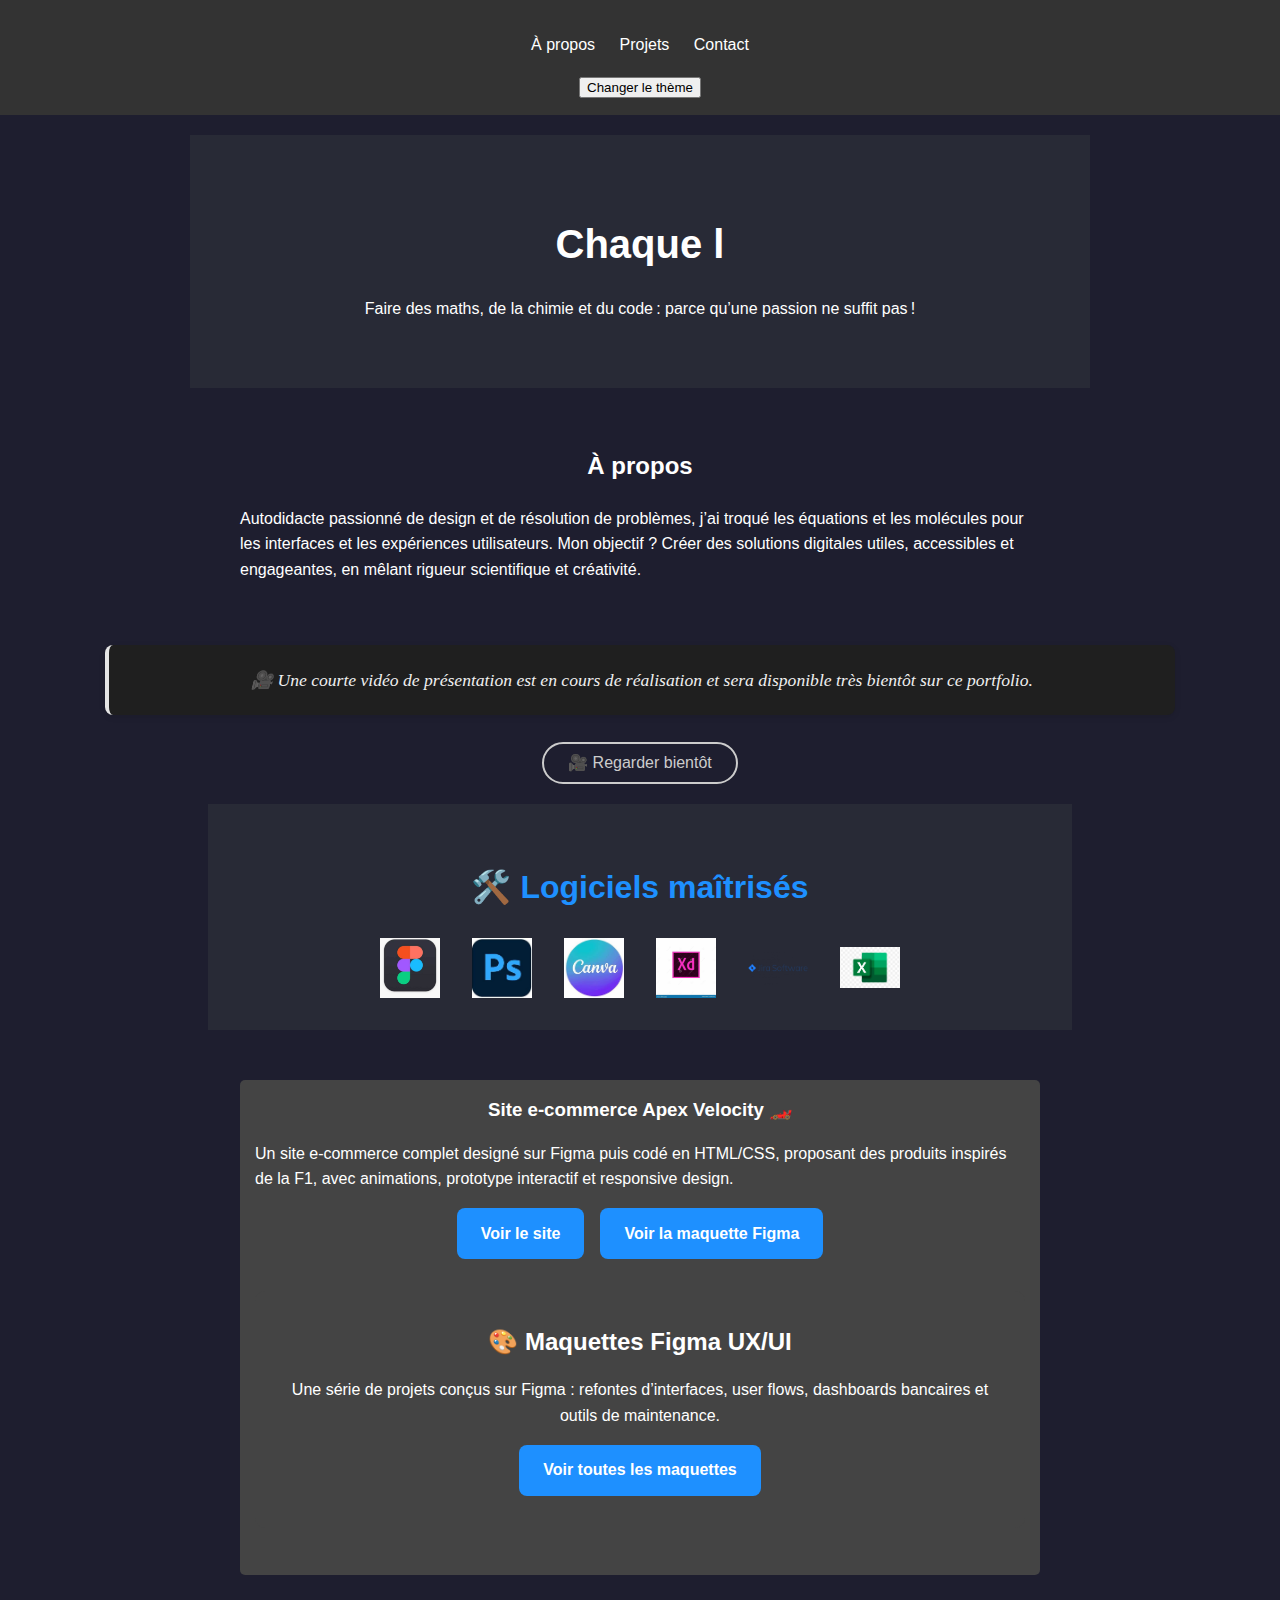
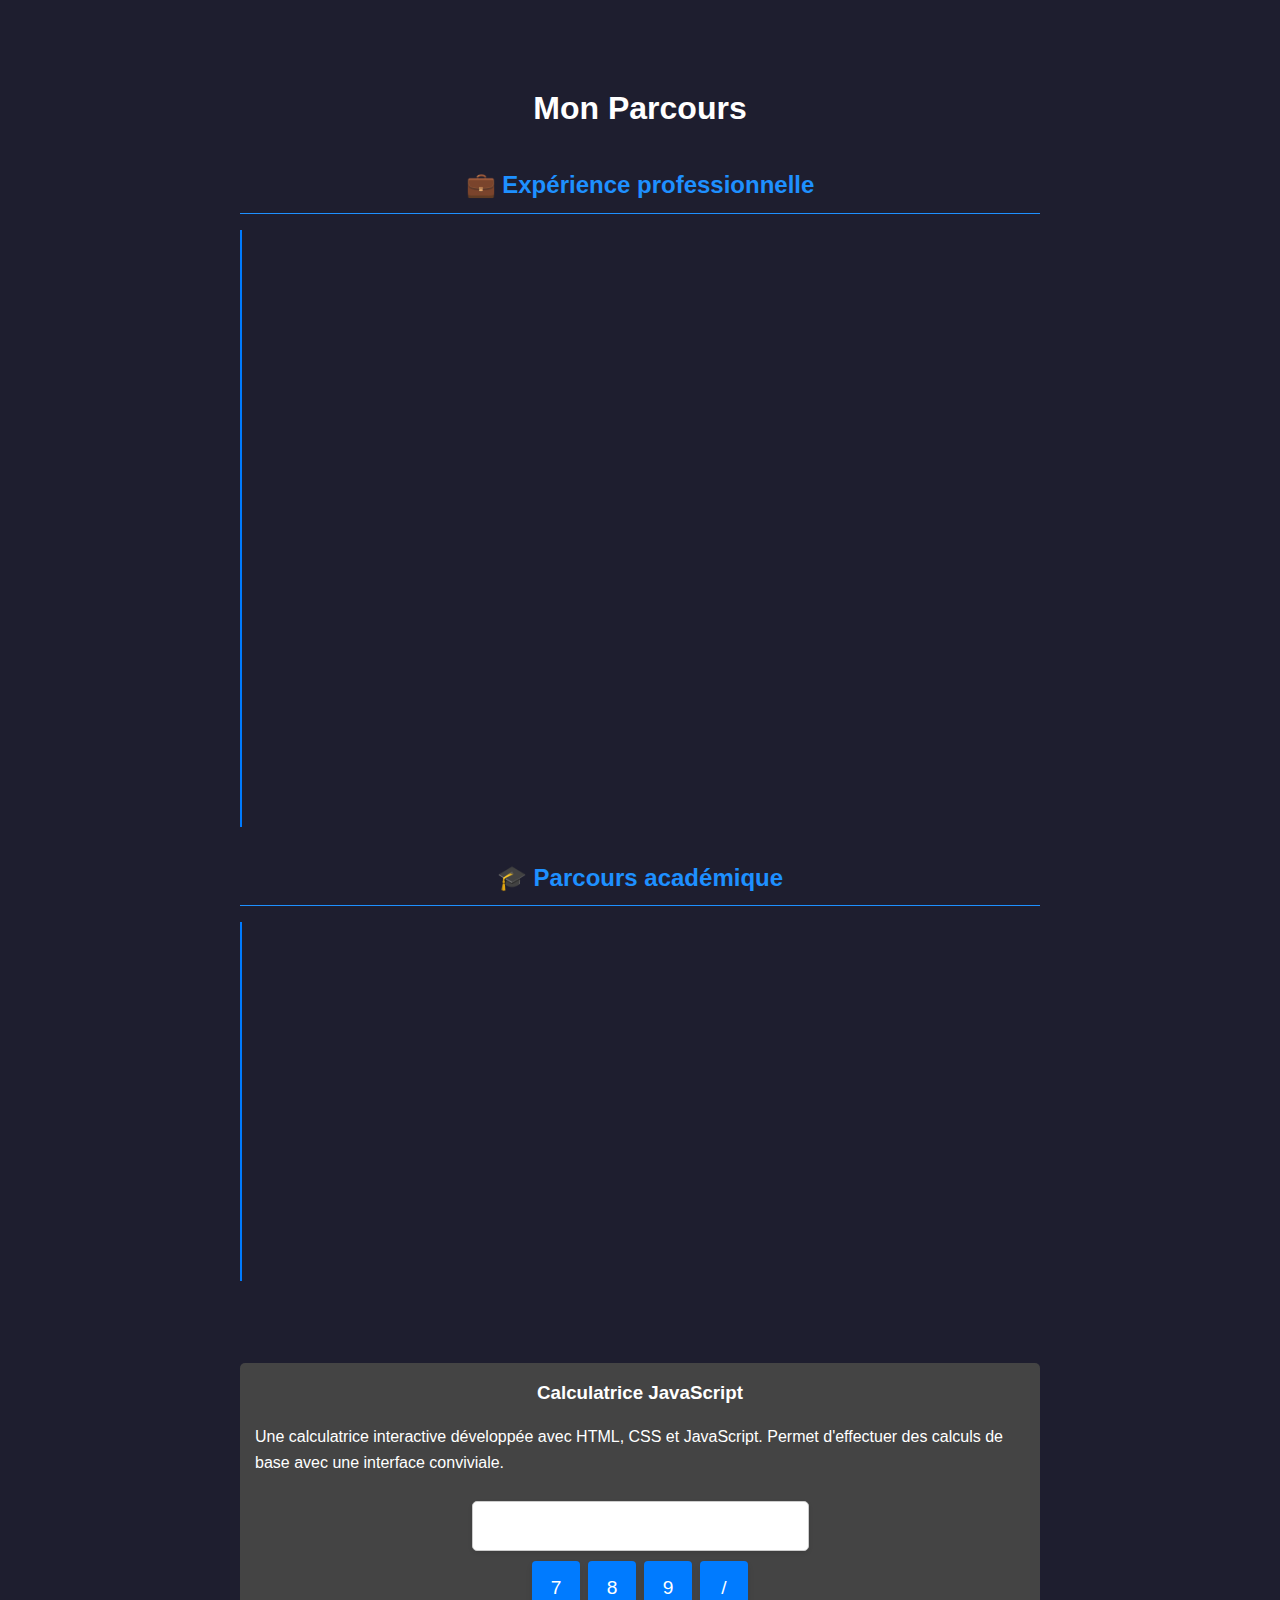
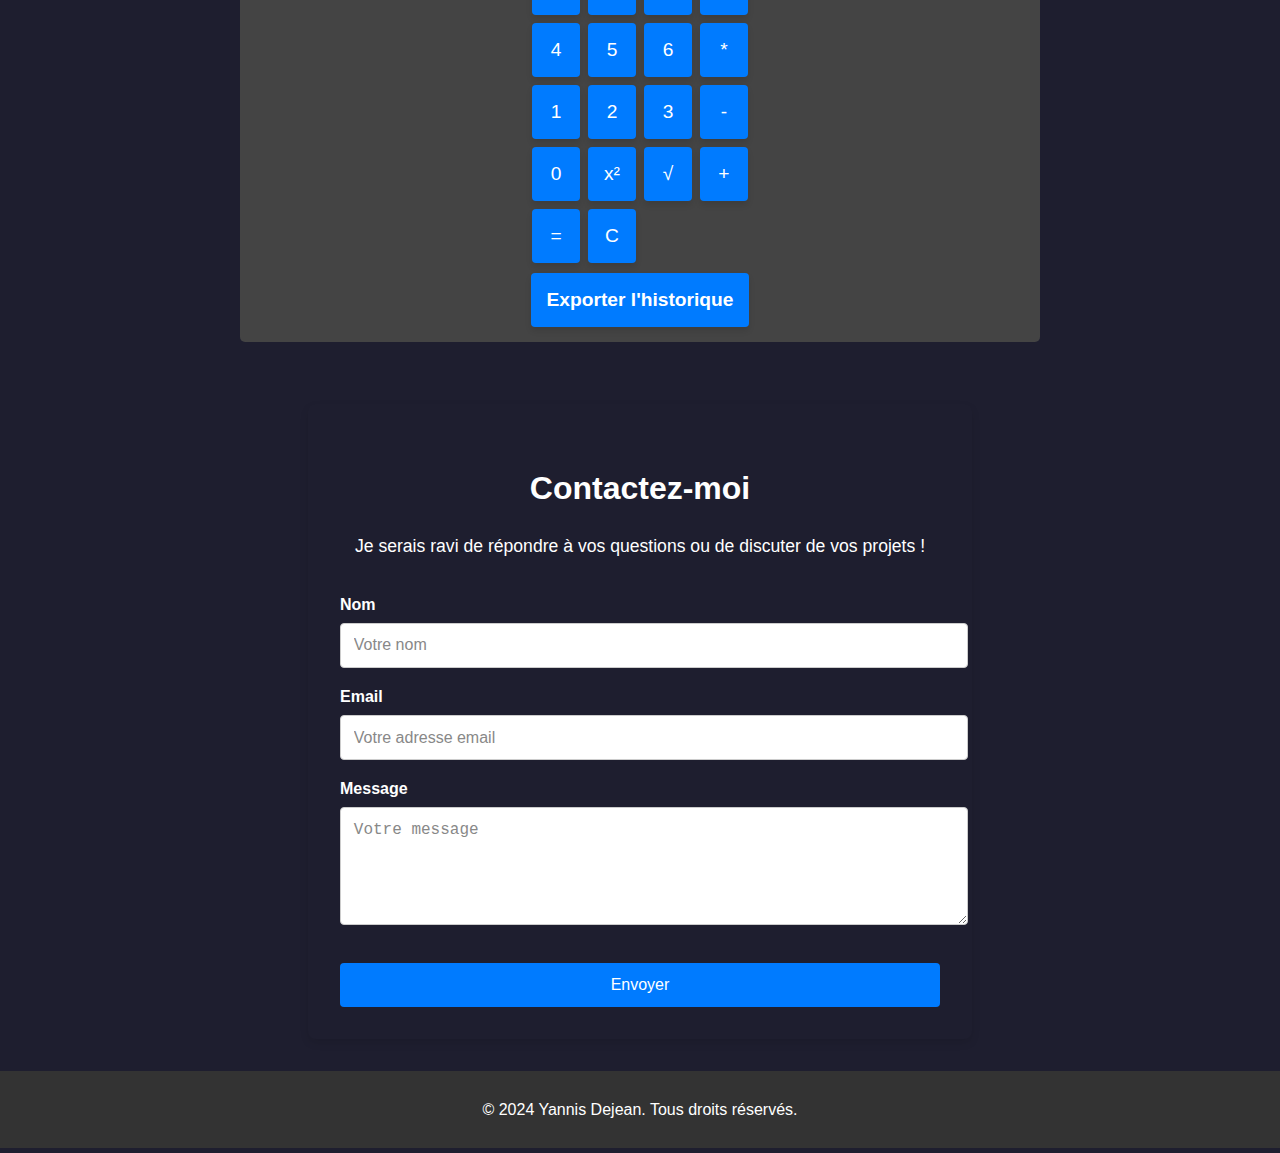
<file: index.html>
<!DOCTYPE html>
<html lang="en">
<head>
  <meta charset="UTF-8">
  <meta name="viewport" content="width=device-width, initial-scale=1.0">
  <title>Portfolio de Yannis Dejean</title>
  <link rel="stylesheet" href="style.css">
</head>
<div id="toast" class="toast">Historique exporté avec succès !</div>
<body>
  <header>
    <nav>
      <ul>
        <li><a href="#about">À propos</a></li>
        <li><a href="#projects">Projets</a></li>
        <li><a href="#contact">Contact</a></li>
      </ul>
    </nav>
    <button id="theme-toggle">Changer le thème</button>
  </header>

  <main>
    <section class="hero">
      <h1 id="typewriter">Chaque ligne de code est un pas vers l’avenir</h1>
      <p>Faire des maths, de la chimie et du code : parce qu’une passion ne suffit pas !</p>
    </section>

    <section id="about">
      <h2>À propos</h2>
      <p>Autodidacte passionné de design et de résolution de problèmes, j’ai troqué les équations et les molécules pour les interfaces et les expériences utilisateurs. Mon objectif ? Créer des solutions digitales utiles, accessibles et engageantes, en mêlant rigueur scientifique et créativité.</p>
    </section>
    
    <div class="video-preview-banner">
      🎥 Une courte vidéo de présentation est en cours de réalisation et sera disponible très bientôt sur ce portfolio.
    </div>
    <button class="video-coming-soon" disabled>🎥 Regarder bientôt</button>

    <section id="skills">
      <h2>🛠️ Logiciels maîtrisés</h2>
      <div class="tools-logos">
        <img src="images/logos/figma.png" alt="Figma">
        <img src="images/logos/photoshop.png" alt="Photoshop">
        <img src="images/logos/canva.png" alt="Canva">
        <img src="images/logos/adobexd.png" alt="Adobe XD">
        <img src="images/logos/jira.png" alt="Jira">
        <img src="images/logos/excel.png" alt="Excel">
      </div>
    </section>
    
    <section id="projects">
      <div class="project">
        <h3>Site e-commerce Apex Velocity 🏎️</h3>
        <p>Un site e-commerce complet designé sur Figma puis codé en HTML/CSS, proposant des produits inspirés de la F1, avec animations, prototype interactif et responsive design.
        </p>
        <div class="apex-buttons">
          <a href="https://apex-f1-shop.netlify.app/" target="_blank">Voir le site</a>
          <a href="https://www.figma.com/design/zk3SFDXXsEUSSEHmlsM4Is/Apex-Velocity---Home?node-id=2-2&m=dev&t=DEISxfzMdZEtehRU-1" target="_blank">Voir la maquette Figma</a>
</div>

      <div class="apex-section">
        <h3>🎨 Maquettes Figma UX/UI</h3>
        <p>
          Une série de projets conçus sur Figma : refontes d’interfaces, user flows, dashboards bancaires et outils de maintenance.
        </p>
        <div class="apex-buttons">

          <a href="figma.html" target="_blank">Voir toutes les maquettes</a>
        </div>
      </div>
    </section>

    <section id="timeline">
      <h2>Mon Parcours</h2>

      <h3 class="timeline-title">💼 Expérience professionnelle</h3>
      <div class="timeline">
        <div class="event">
          <h3>2025 : Réalisation d'Apex Velocity</h3>
          <p>Création complète d’un site e-commerce fictif inspiré de l’univers F1 : branding, design sur Figma, intégration HTML/CSS/JS, publication Netlify.</p>
        </div>
        <div class="event">
          <h3>2025 : Professeur de mathématiques contractuel</h3>
          <p>Éducation Nationale – Enseignement et pédagogie numérique au collège et lycée.</p>
        </div>
        <div class="event">
          <h3>2024 : Visual Merchandiser / eMerch</h3>
          <p>Fabrique de Style – Conception d’expériences visuelles immersives et optimisation du parcours client.</p>
        </div>
        <div class="event">
          <h3>2023 : Statisticien – Banque de France</h3>
          <p>Préparation, visualisation et modélisation de données avec Python, SAS et SQL pour des analyses stratégiques.</p>
        </div>
        <div class="event">
          <h3>2020 – 2021 : Développeur Frontend (Freelance)</h3>
          <p>Création de sites web sous WordPress avec customisation HTML/CSS/JavaScript. UX/UI sur Figma et Adobe XD.</p>
        </div>
      </div>

      <h3 class="timeline-title">🎓 Parcours académique</h3>
      <div class="timeline">
        <div class="event">
          <h3>2025 – 2027 : Bachelor 3 UX/UI – Création & Digital Design</h3>
          <p>Ynov Val d’Europe – Formation en design d’interfaces, UX, prototypage et conception digitale.</p>
        </div>
        <div class="event">
          <h3>2024 : Master 1 Mathématiques</h3>
          <p>CYU Cergy-Pontoise – Approfondissement en analyse de données, logique et modélisation mathématique.</p>
        </div>
        <div class="event">
          <h3>2023 : Licence 3 Chimie Biochimie</h3>
          <p>CYU Cergy-Pontoise – Spécialisation en chimie analytique et biochimie appliquée.</p>
        </div>
      </div>
    </section>

    <section id="calculator">
      <div class="project">
        <h3>Calculatrice JavaScript</h3>
        <p>Une calculatrice interactive développée avec HTML, CSS et JavaScript. Permet d'effectuer des calculs de base avec une interface conviviale.</p>
        <div class="calculator">
          <input type="text" id="result" readonly>
          <div class="buttons">
            <button onclick="appendNumber('7')">7</button>
            <button onclick="appendNumber('8')">8</button>
            <button onclick="appendNumber('9')">9</button>
            <button onclick="chooseOperation('/')">/</button>
            <button onclick="appendNumber('4')">4</button>
            <button onclick="appendNumber('5')">5</button>
            <button onclick="appendNumber('6')">6</button>
            <button onclick="chooseOperation('*')">*</button>
            <button onclick="appendNumber('1')">1</button>
            <button onclick="appendNumber('2')">2</button>
            <button onclick="appendNumber('3')">3</button>
            <button onclick="chooseOperation('-')">-</button>
            <button onclick="appendNumber('0')">0</button>
            <button onclick="computeSquare()">x²</button>
            <button onclick="computeSquareRoot()">√</button>
            <button onclick="chooseOperation('+')">+</button>
            <button onclick="computeResult()">=</button>
            <button onclick="clearResult()">C</button>
          </div>
          <div id="history" class="calculator-history"></div>
          <button class="export-btn" onclick="exportHistory()">Exporter l'historique</button>
        </div>
      </div>
    </section>

    <section id="contact" class="contact-section">
      <div class="container">
        <h2>Contactez-moi</h2>
        <p>Je serais ravi de répondre à vos questions ou de discuter de vos projets !</p>
        <form action="https://formspree.io/f/mblgpyok" method="POST" onsubmit="return handleSubmit(event)">
          <div class="form-group">
            <label for="name">Nom</label>
            <input type="text" name="name" id="name" placeholder="Votre nom" required>
          </div>
          <div class="form-group">
            <label for="email">Email</label>
            <input type="email" name="email" id="email" placeholder="Votre adresse email" required>
          </div>
          <div class="form-group">
            <label for="message">Message</label>
            <textarea name="message" id="message" placeholder="Votre message" rows="5" required></textarea>
          </div>
          <button type="submit" class="btn">Envoyer</button>
        </form>
      </div>
    </section>
  </main>

  <footer>
    <p>© 2024 Yannis Dejean. Tous droits réservés.</p>
  </footer>

  <script src="script.js"></script>
</body>
</html>
</file>
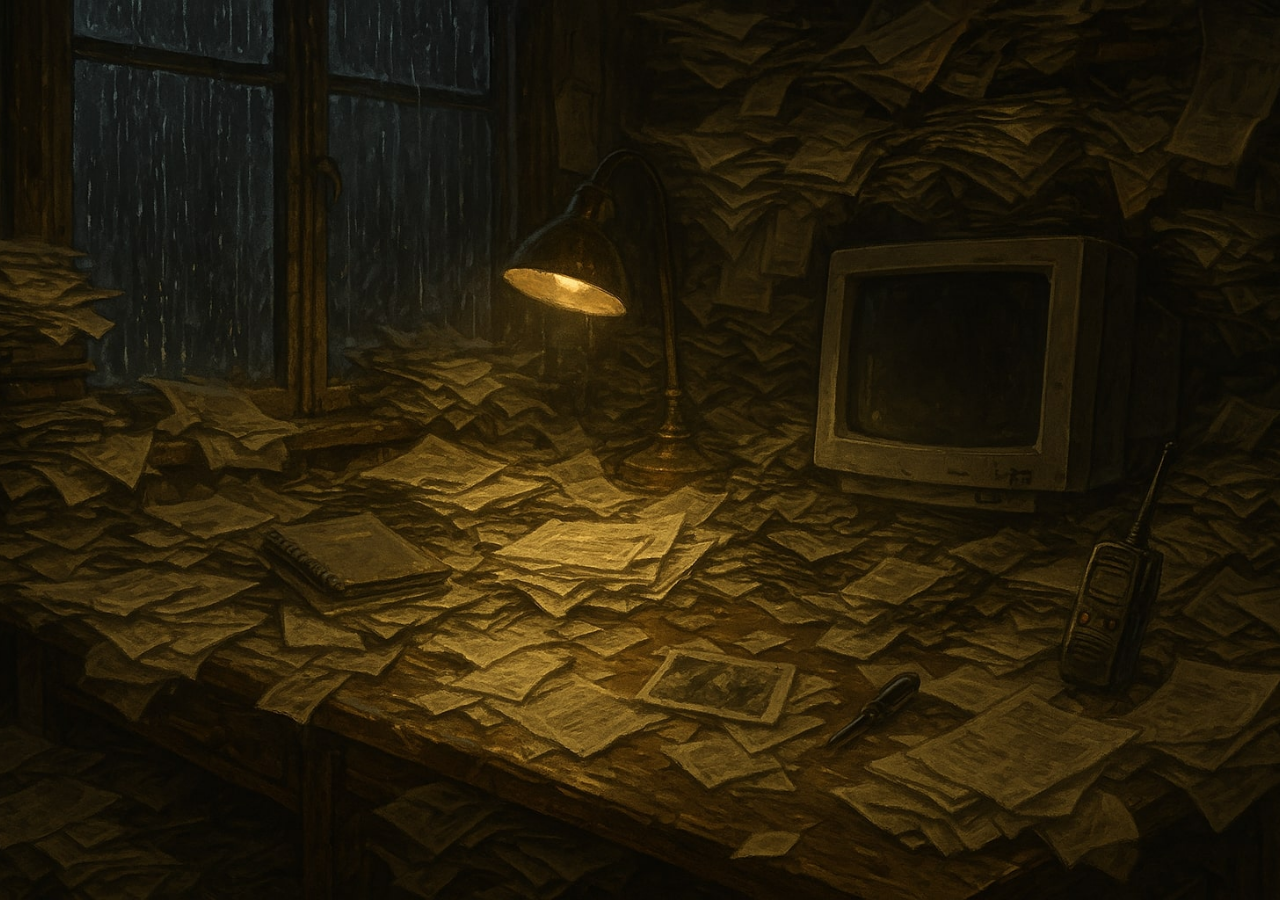
<file: SIGNAL PERDU/salle principal/index.html>
<!DOCTYPE html>
<html lang="fr">
<head>
  <meta charset="UTF-8">
  <title>Signal Perdu – Salle Principale</title>
  <link rel="stylesheet" href="styles/salle.css">
</head>
<body>

  <div class="salle">
    <img src="images/salle-principale.jpg" alt="Salle principale" class="fond">

    <!-- Zones interactives (liens transparents positionnés en CSS) -->
    <a href="journal.html" class="zone" id="journal" title="Consulter le journal"></a>
    <a href="photo.html" class="zone" id="photo" title="Regarder la photo"></a>
    <a href="talkie.html" class="zone" id="talkie" title="Utiliser le talkie-walkie"></a>
    <a href="ordinateur.html" class="zone" id="ordinateur" title="Allumer l’ordinateur"></a>
  </div>

</body>
</html>
</file>
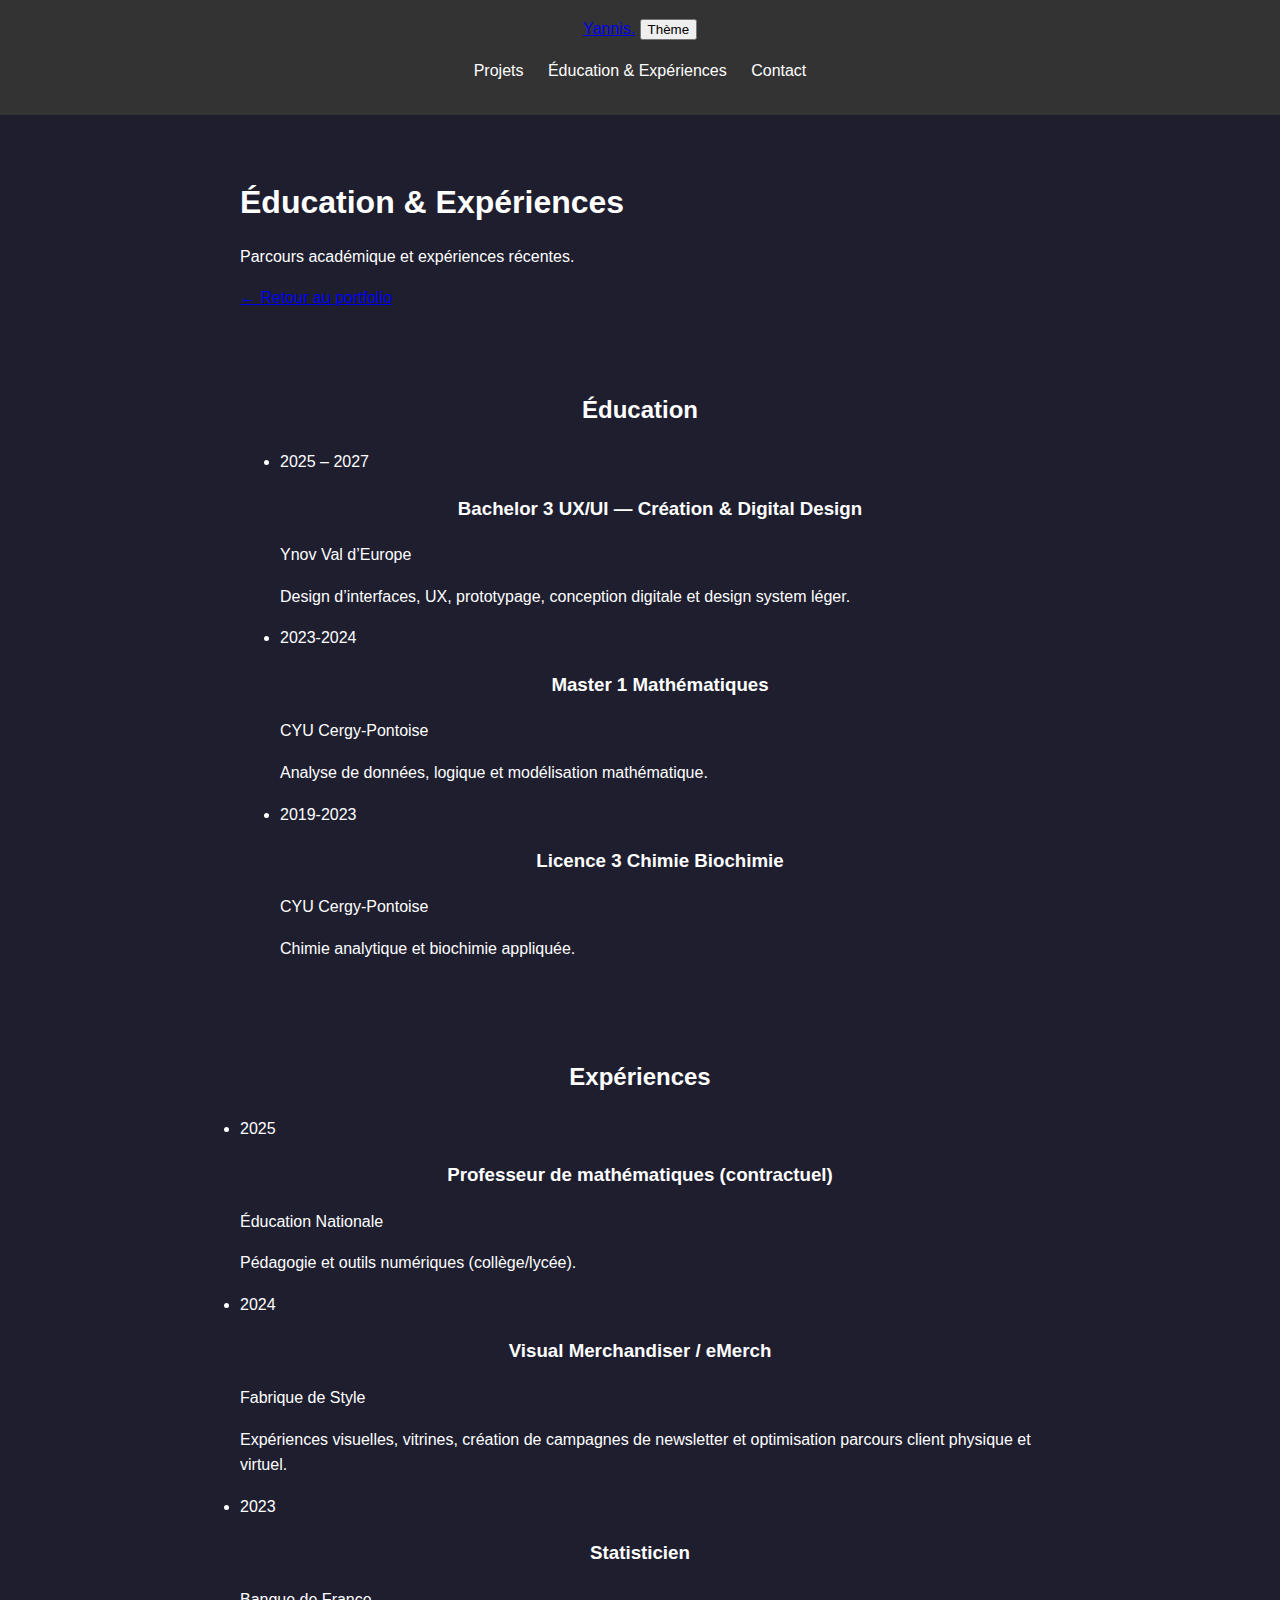
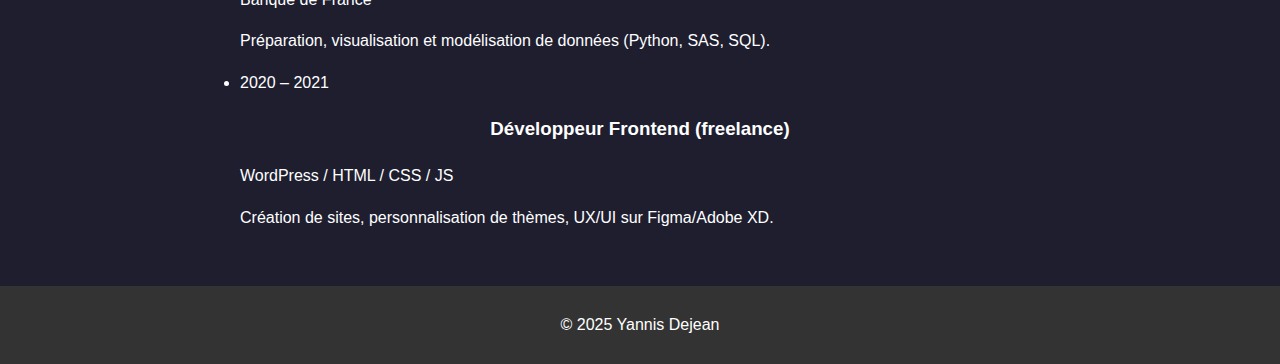
<file: education.html>
<!DOCTYPE html>
<html lang="fr">
<head>
  <meta charset="UTF-8" />
  <meta name="viewport" content="width=device-width, initial-scale=1" />
  <title>Éducation & Expériences — Yannis Dejean</title>
  <meta name="description" content="Parcours académique et expériences professionnelles de Yannis Dejean." />
  <link rel="stylesheet" href="style.css" />
</head>
<body>
  <!-- Toast réutilisable -->
  <div id="toast" class="toast" role="status" aria-live="polite" hidden></div>

  <!-- Même header que l’index pour cohérence (avec bouton Thème) -->
  <header class="site-header">
    <nav class="nav container" aria-label="Principale">
      <a class="logo" href="index.html">Yannis<span class="dot">.</span></a>
      <button id="theme-toggle" aria-label="Changer le thème">Thème</button>
      <ul class="nav-links">
        <li><a href="index.html#work">Projets</a></li>
        <li><a href="education.html" aria-current="page">Éducation & Expériences</a></li>
        <li><a href="index.html#contact">Contact</a></li>
      </ul>
    </nav>
  </header>

  <main>
    <!-- En-tête page -->
    <section class="section container">
      <h1 class="hero-title" style="margin-bottom:.25rem">Éducation & Expériences</h1>
      <p class="subtle">Parcours académique et expériences récentes.</p>
      <div class="hero-cta" style="margin-top:.75rem">
        <a class="btn btn-ghost" href="index.html">← Retour au portfolio</a>
      </div>
    </section>

    <!-- ÉDUCATION -->
    <section class="section container" id="education">
      <h2 class="section-title">Éducation</h2>

      <ul class="cards-grid">
        <li class="card">
          <div class="card-head">
            <span class="badge">2025 – 2027</span>
            <h3>Bachelor 3 UX/UI — Création & Digital Design</h3>
            <p class="meta">Ynov Val d’Europe</p>
          </div>
          <p>Design d’interfaces, UX, prototypage, conception digitale et design system léger.</p>
        </li>

        <li class="card">
          <div class="card-head">
            <span class="badge">2023-2024</span>
            <h3>Master 1 Mathématiques</h3>
            <p class="meta">CYU Cergy-Pontoise</p>
          </div>
          <p>Analyse de données, logique et modélisation mathématique.</p>
        </li>

        <li class="card">
          <div class="card-head">
            <span class="badge">2019-2023</span>
            <h3>Licence 3 Chimie Biochimie</h3>
            <p class="meta">CYU Cergy-Pontoise</p>
          </div>
          <p>Chimie analytique et biochimie appliquée.</p>
        </li>
      </ul>
    </section>

    <!-- EXPÉRIENCES -->
    <section class="section container" id="experience">
      <h2 class="section-title">Expériences</h2>

        <li class="card">
          <div class="card-head">
            <span class="badge">2025</span>
            <h3>Professeur de mathématiques (contractuel)</h3>
            <p class="meta">Éducation Nationale</p>
          </div>
          <p>Pédagogie et outils numériques (collège/lycée).</p>
        </li>

        <li class="card">
          <div class="card-head">
            <span class="badge">2024</span>
            <h3>Visual Merchandiser / eMerch</h3>
            <p class="meta">Fabrique de Style</p>
          </div>
          <p>Expériences visuelles, vitrines, création de campagnes de newsletter et optimisation parcours client physique et virtuel.</p>
        </li>

        <li class="card">
          <div class="card-head">
            <span class="badge">2023</span>
            <h3>Statisticien</h3>
            <p class="meta">Banque de France</p>
          </div>
          <p>Préparation, visualisation et modélisation de données (Python, SAS, SQL).</p>
        </li>

        <li class="card">
          <div class="card-head">
            <span class="badge">2020 – 2021</span>
            <h3>Développeur Frontend (freelance)</h3>
            <p class="meta">WordPress / HTML / CSS / JS</p>
          </div>
          <p>Création de sites, personnalisation de thèmes, UX/UI sur Figma/Adobe XD.</p>
        </li>
      </ul>
    </section>
  </main>

  <footer class="site-footer">
    <div class="container">
      <p>© 2025 Yannis Dejean</p>
    </div>
  </footer>

  <!-- on réutilise ton JS existant (thème, reveals, etc.) -->
  <script src="script.js" defer></script>
</body>
</html>
</file>
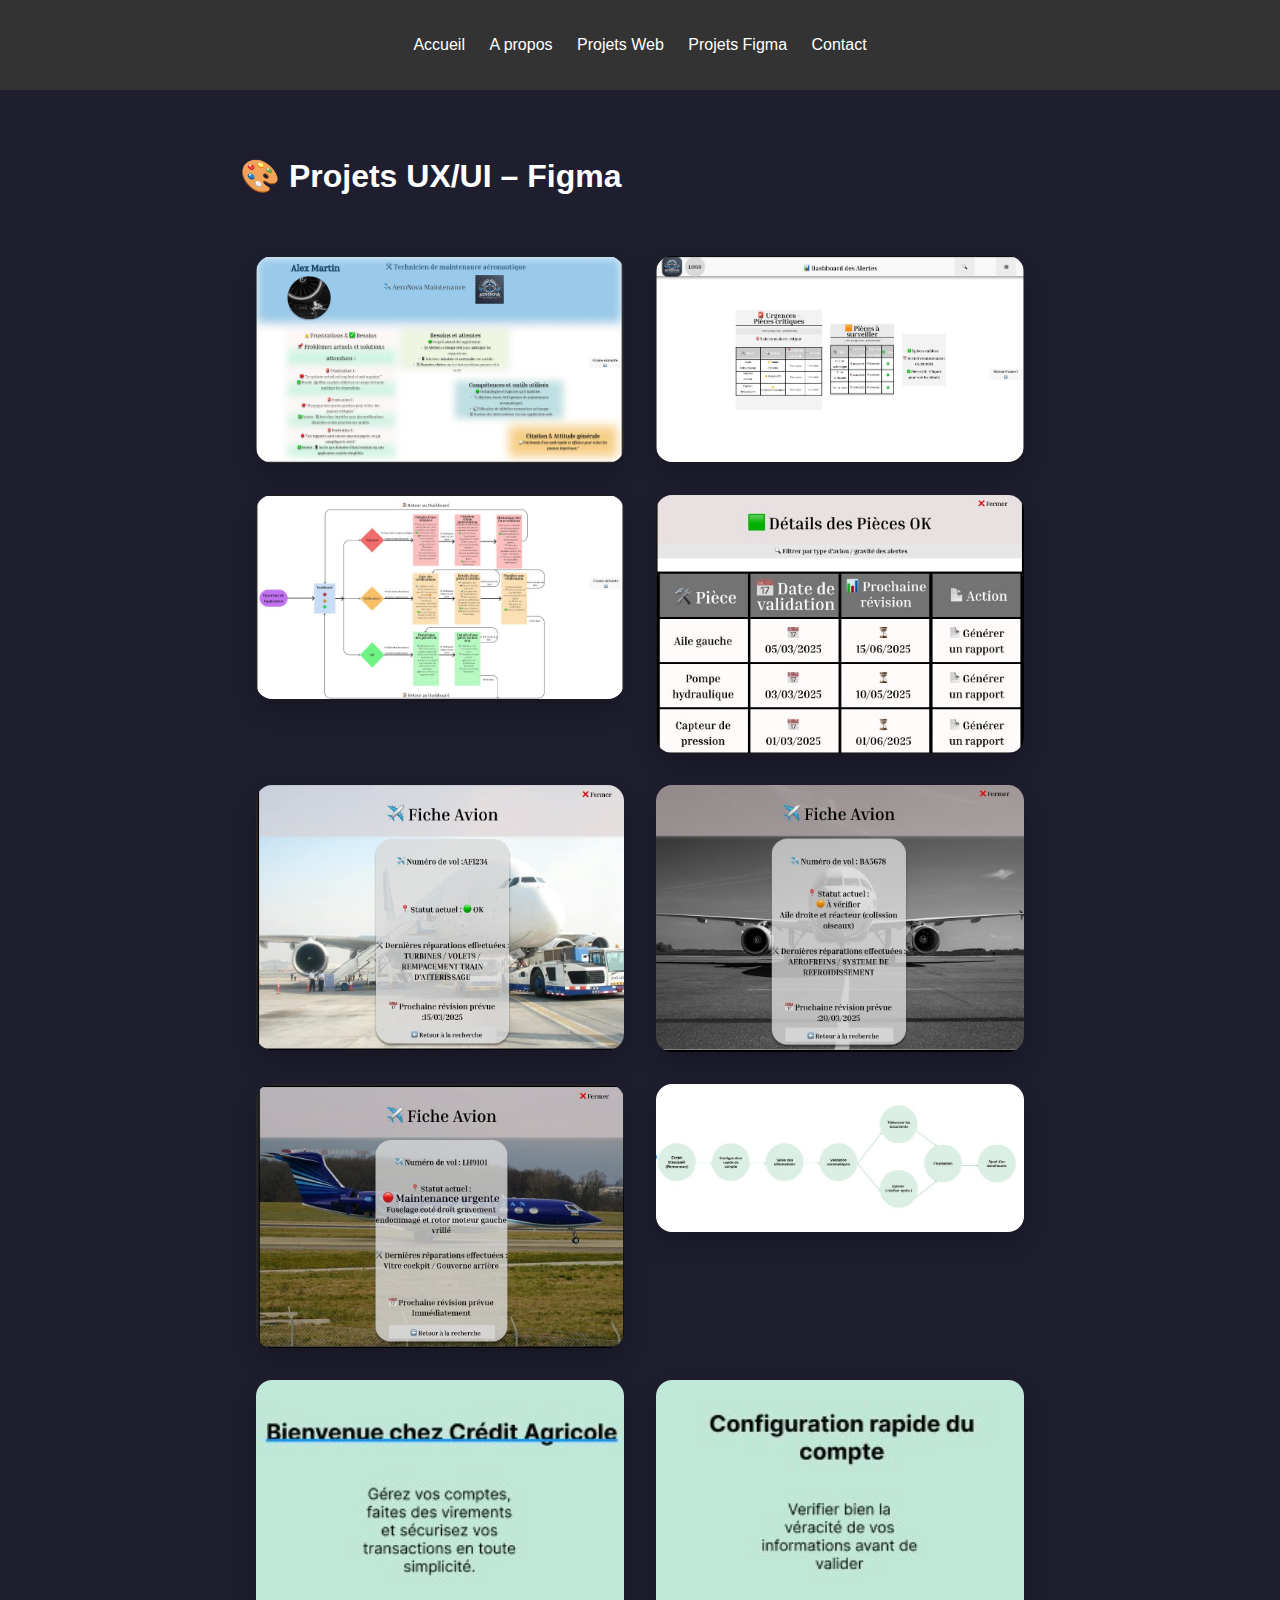
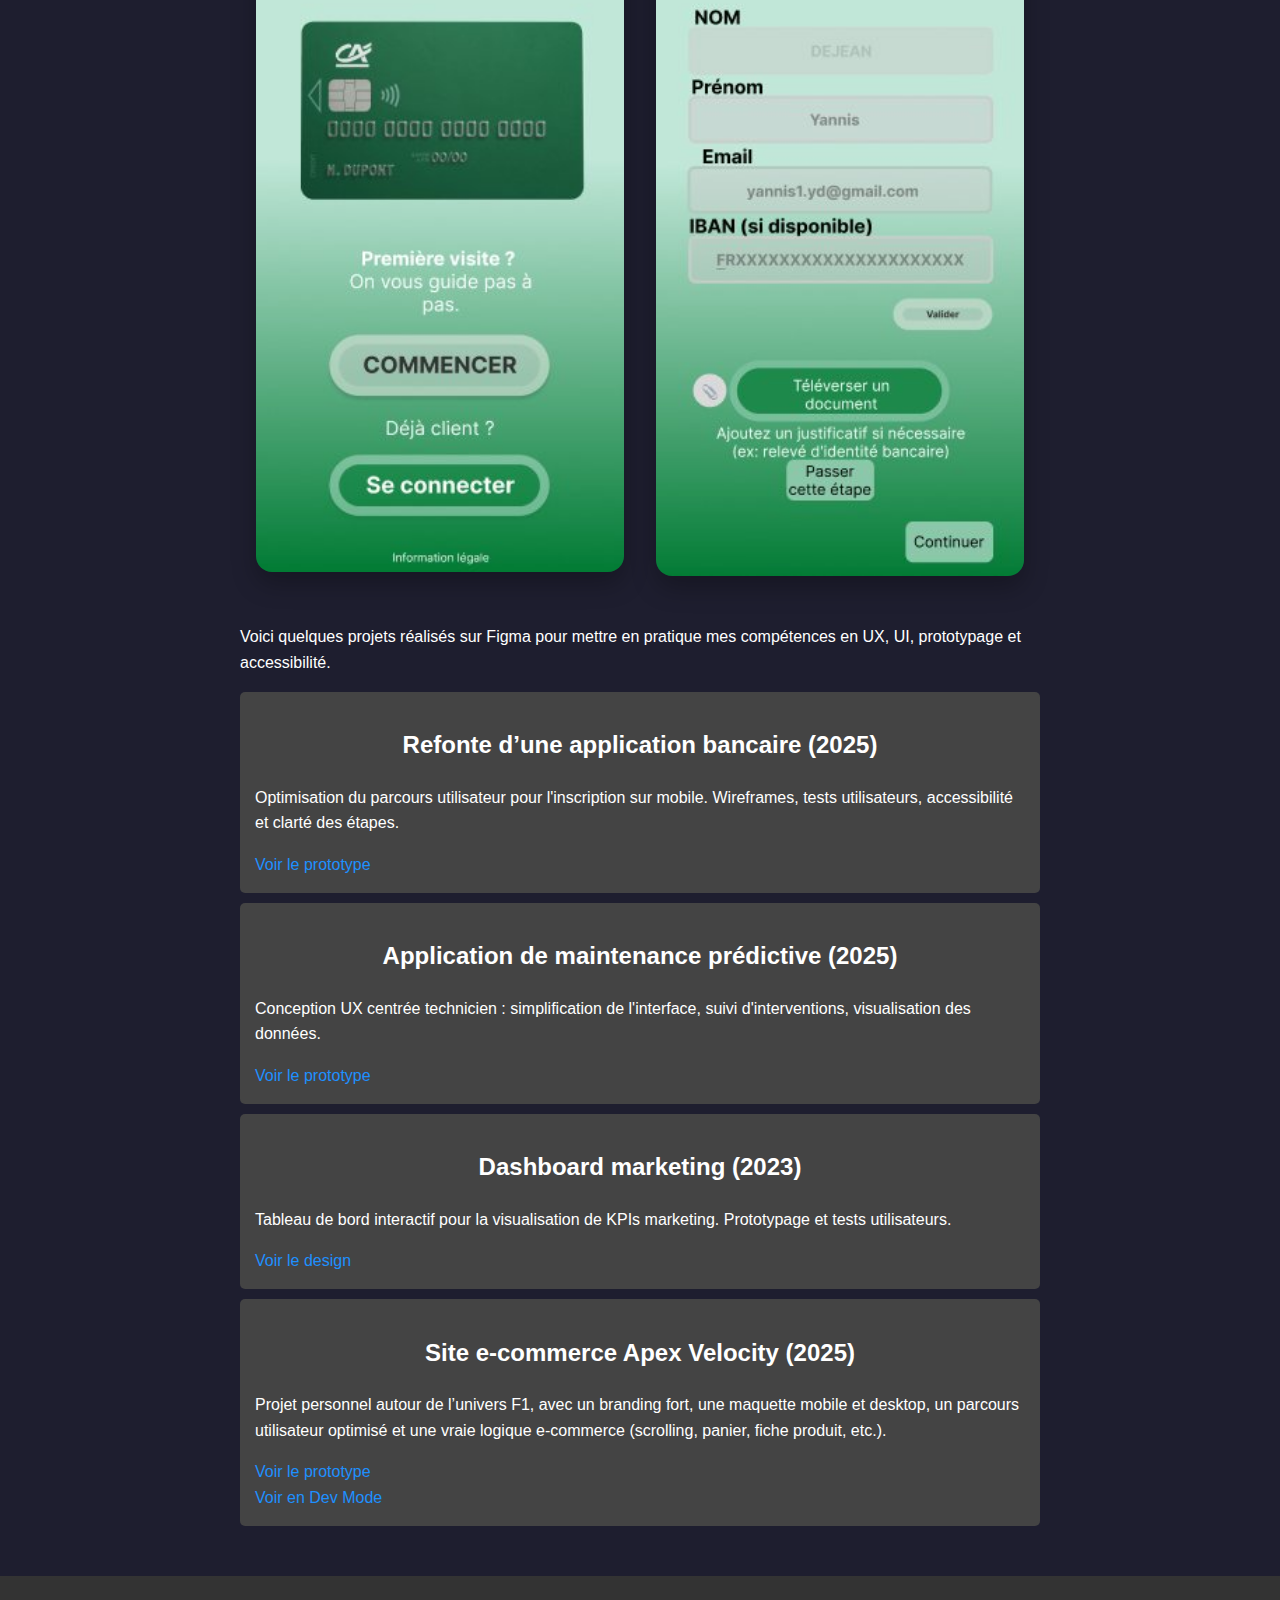
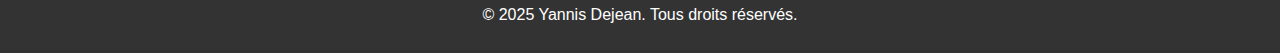
<file: figma.html>
<!DOCTYPE html>
<html lang="fr">
<head>
  <meta charset="UTF-8">
  <meta name="viewport" content="width=device-width, initial-scale=1.0">
  <title>Projets Figma – Yannis Dejean</title>
  <link rel="stylesheet" href="style.css">
</head>
<body>
  <header>
    <nav>
      <ul>
        <li><a href="index.html">Accueil</a></li>
        <li><a href="index.html#about">A propos</a></li>
        <li><a href="index.html#projects">Projets Web</a></li>
        <li><a href="figma.html">Projets Figma</a></li>
        <li><a href="index.html#contact">Contact</a></li>
      </ul>
    </nav>
  </header>

  <main>
    <section id="figma-projects">
      <h1>🎨 Projets UX/UI – Figma</h1>
      <div class="figma-gallery">
        <img src="images/figma_1.jpg" alt="Personae technicien" class="project-img">
        <img src="images/figma_2.jpg" alt="Dashboard des alertes" class="project-img">
        <img src="images/figma_3.jpg" alt="User flow maintenance" class="project-img">
        <img src="images/figma_4.jpg" alt="Détail des pièces OK" class="project-img">
        <img src="images/figma_5.jpg" alt="Fiche avion OK" class="project-img">
        <img src="images/figma_6.jpg" alt="Fiche avion à vérifier" class="project-img">
        <img src="images/figma_7.jpg" alt="Fiche avion maintenance urgente" class="project-img">
        <img src="images/figma_8.jpg" alt="User flow onboarding bancaire" class="project-img">
        <img src="images/figma_9.jpg" alt="Écran d'accueil Crédit Agricole" class="project-img">
        <img src="images/figma_10.jpg" alt="Formulaire de configuration" class="project-img">
      </div>      
      <p class="intro">Voici quelques projets réalisés sur Figma pour mettre en pratique mes compétences en UX, UI, prototypage et accessibilité.</p>

      <div class="project">
        <h2>Refonte d’une application bancaire (2025)</h2>
        <p>Optimisation du parcours utilisateur pour l'inscription sur mobile. Wireframes, tests utilisateurs, accessibilité et clarté des étapes.</p>
        <a href="https://www.figma.com/proto/IXAkPbu1wYpwLgEiP1wjOp/Onboarding-bancaire-mobile?node-id=0-1" target="_blank">Voir le prototype</a>
      </div>

      <div class="project">
        <h2>Application de maintenance prédictive (2025)</h2>
        <p>Conception UX centrée technicien : simplification de l'interface, suivi d'interventions, visualisation des données.</p>
        <a href="https://www.figma.com/proto/arAYVGFNlD2RgCwfKQboux/UX-%E2%80%93-Application-de-Maintenance-Pr%C3%A9dictive?node-id=0-1" target="_blank">Voir le prototype</a>
      </div>

      <div class="project">
        <h2>Dashboard marketing (2023)</h2>
        <p>Tableau de bord interactif pour la visualisation de KPIs marketing. Prototypage et tests utilisateurs.</p>
        <a href="https://www.figma.com/design/IXAkPbu1wYpwLgEiP1wjOp/Onboarding-bancaire-mobile?node-id=0-1" target="_blank">Voir le design</a>
      </div>
      <div class="project">
        <h2>Site e-commerce Apex Velocity (2025)</h2>
        <p>Projet personnel autour de l’univers F1, avec un branding fort, une maquette mobile et desktop, un parcours utilisateur optimisé et une vraie logique e-commerce (scrolling, panier, fiche produit, etc.).</p>
        <a href="https://www.figma.com/proto/zk3SFDXXsEUSSEHmlsM4Is/Apex-Velocity---Home?node-id=2-2&t=DEISxfzMdZEtehRU-1" target="_blank">Voir le prototype</a>
        <br>
        <a href="https://www.figma.com/design/zk3SFDXXsEUSSEHmlsM4Is/Apex-Velocity---Home?node-id=2-2&m=dev&t=DEISxfzMdZEtehRU-1" target="_blank">Voir en Dev Mode</a>
      </div>      
    </section>
  </main>

  <footer>
    <p>© 2025 Yannis Dejean. Tous droits réservés.</p>
  </footer>
</body>
</html>
</file>
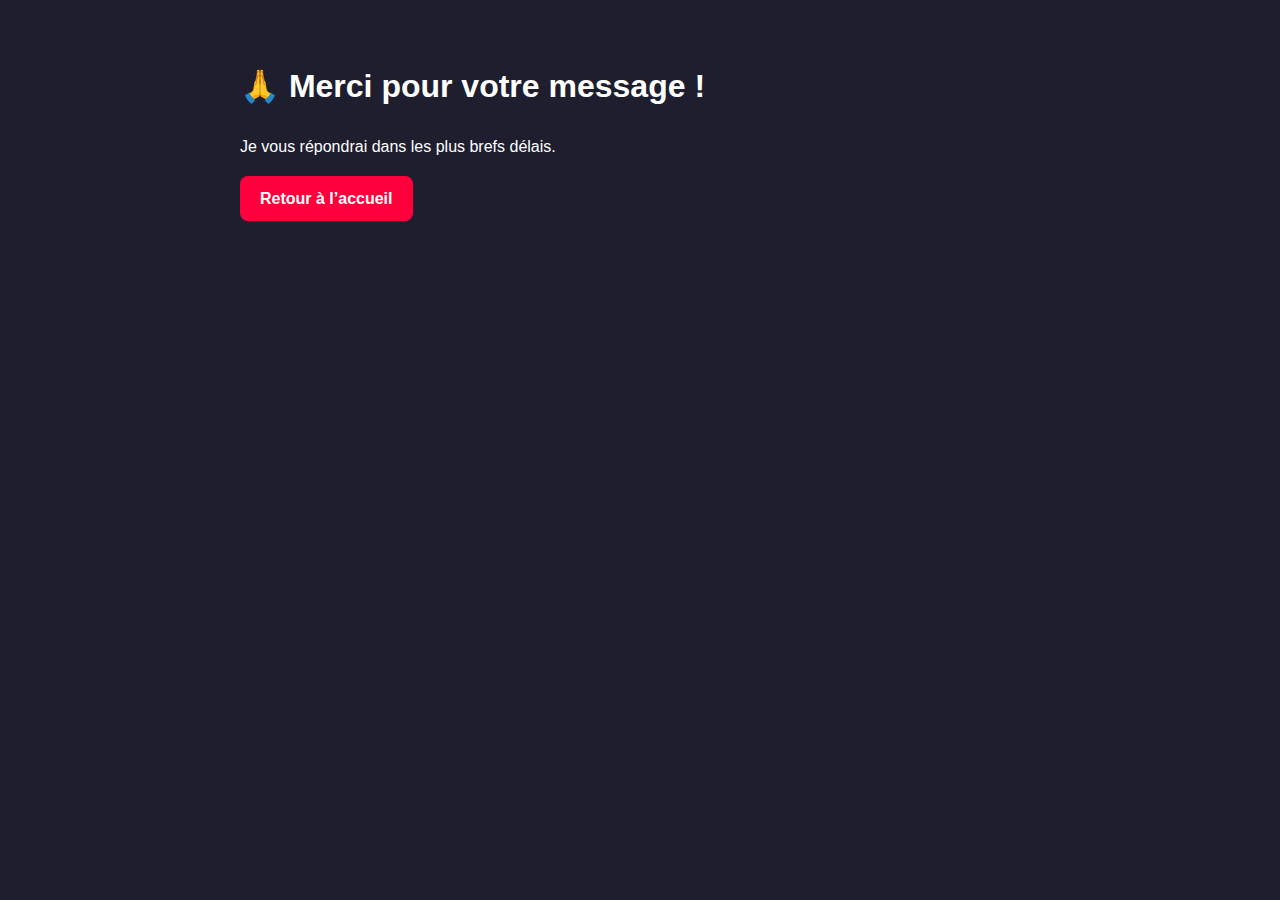
<file: merci.html>
<!DOCTYPE html>
<html lang="fr">
<head>
  <meta charset="UTF-8">
  <meta name="viewport" content="width=device-width, initial-scale=1.0">
  <title>Merci pour votre message !</title>
  <link rel="stylesheet" href="style.css">
</head>
<body class="merci-page">
  <main>
    <section class="thank-you">
      <h1>🙏 Merci pour votre message !</h1>
      <p>Je vous répondrai dans les plus brefs délais.</p>
      <a href="index.html" class="btn-site">Retour à l’accueil</a>
    </section>
  </main>
</body>
</html>
</file>
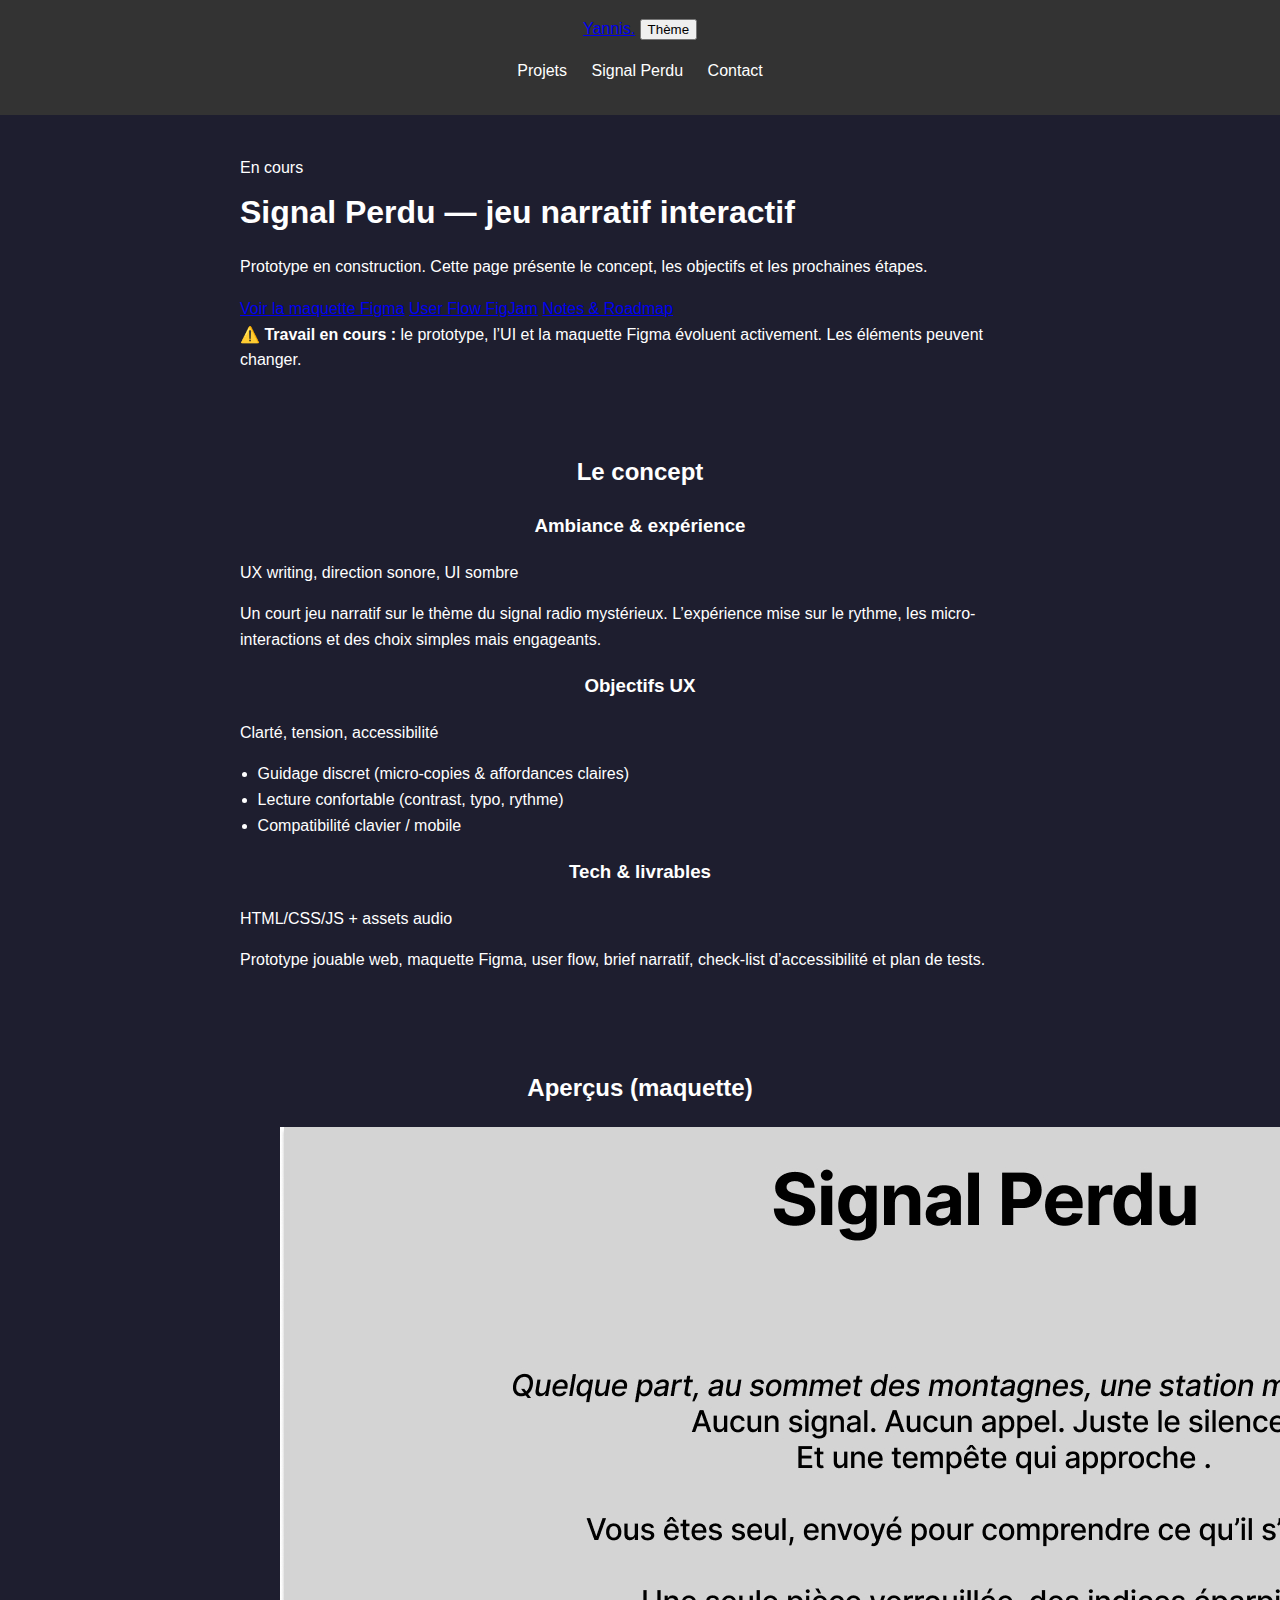
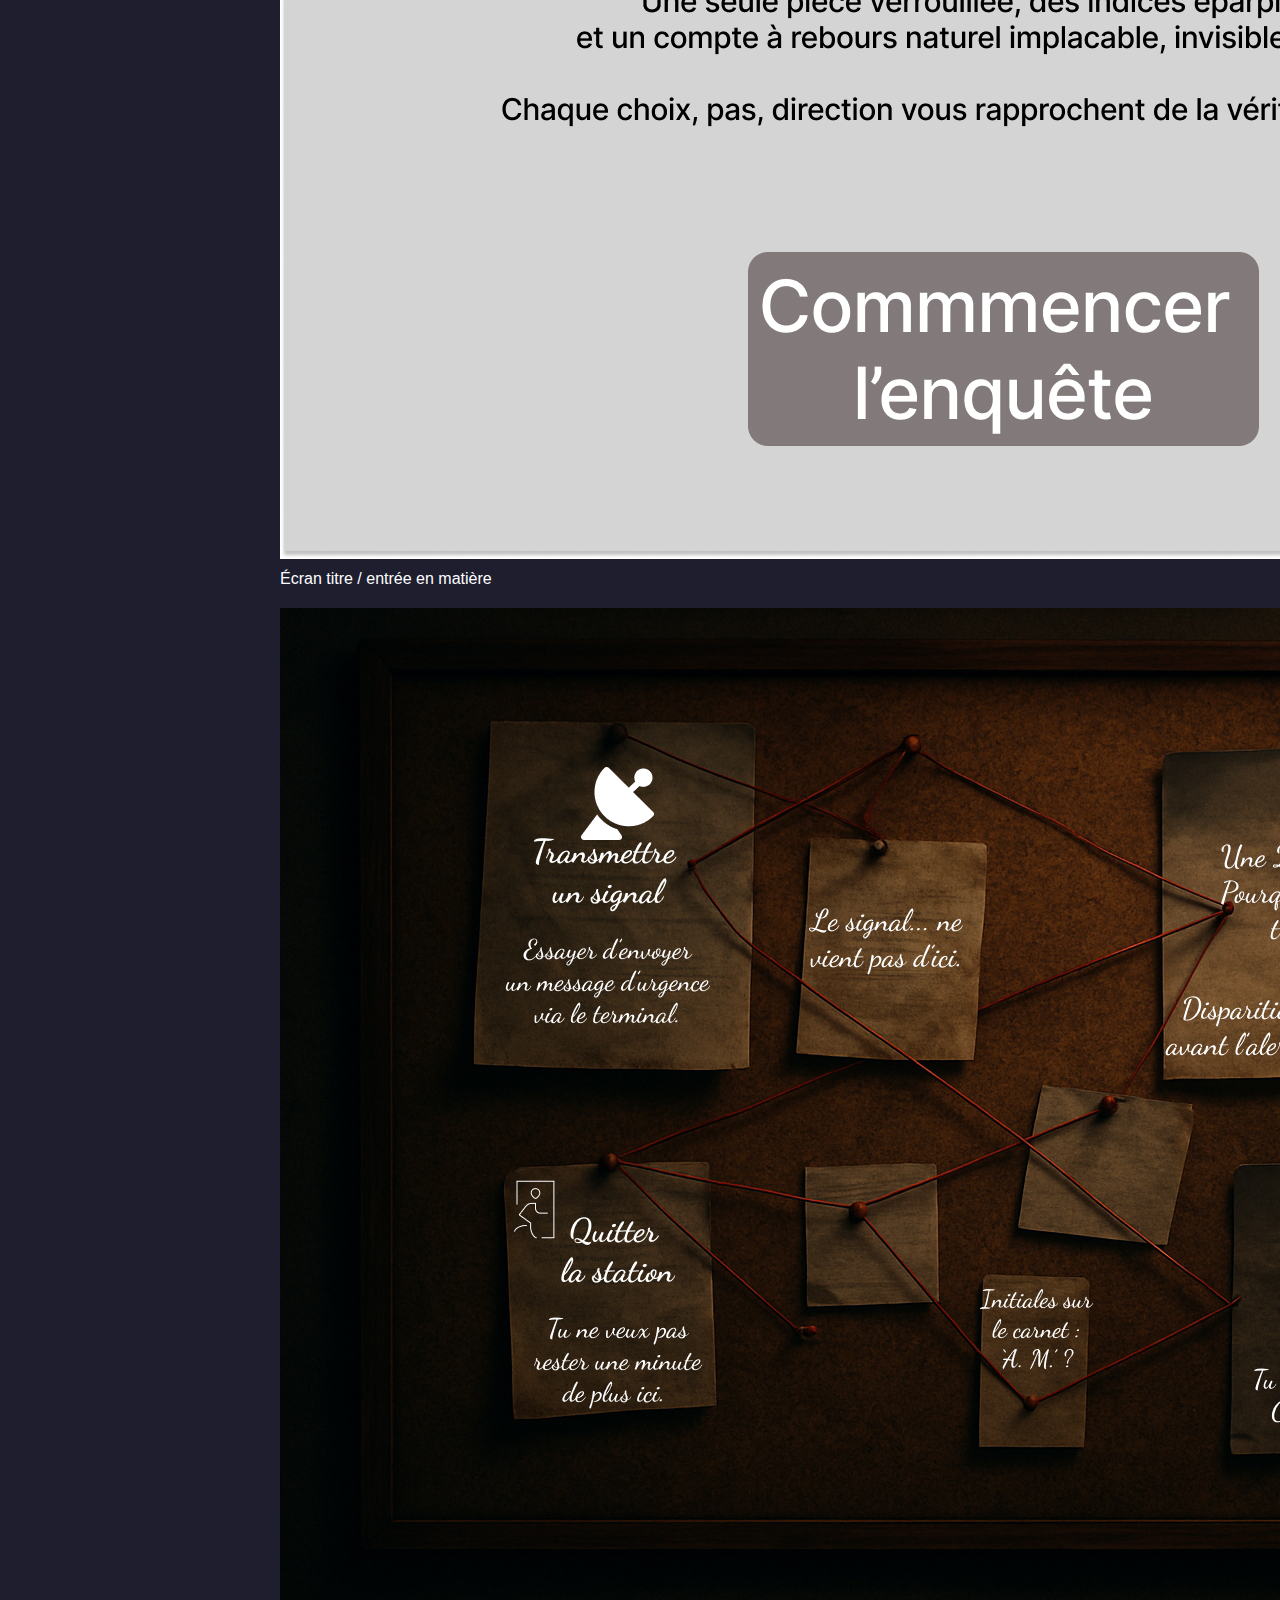
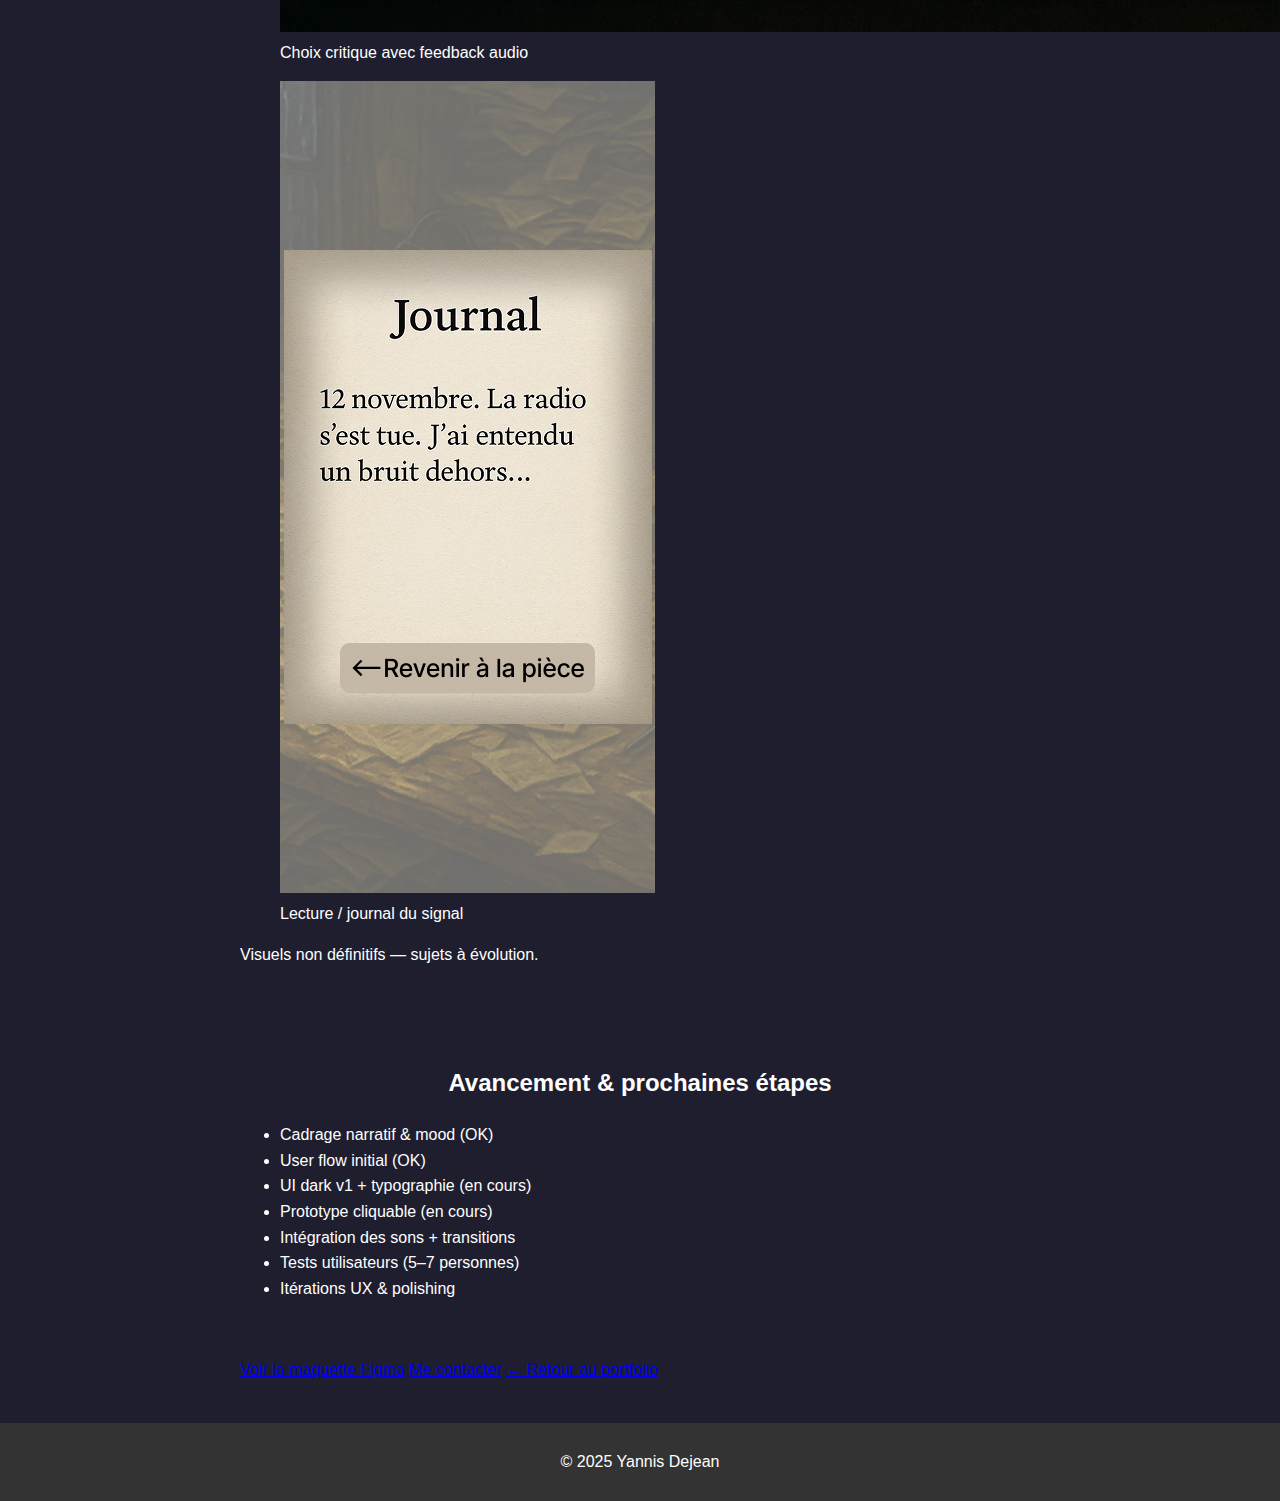
<file: signal-perdu.html>
<!DOCTYPE html>
<html lang="fr">
<head>
  <meta charset="UTF-8" />
  <meta name="viewport" content="width=device-width, initial-scale=1" />
  <title>Signal Perdu — Projet en cours | Yannis Dejean</title>
  <meta name="description" content="Page d’introduction du projet Signal Perdu : concept, objectifs, état d’avancement et maquette Figma.">
  <link rel="stylesheet" href="style.css" />
</head>
<body>
  <!-- Toast global -->
  <div id="toast" class="toast" role="status" aria-live="polite" hidden></div>

  <!-- Header cohérent avec le site -->
  <header class="site-header">
    <nav class="nav container" aria-label="Principale">
      <a class="logo" href="index.html">Yannis<span class="dot">.</span></a>
      <button id="theme-toggle" aria-label="Changer le thème">Thème</button>
      <ul class="nav-links">
        <li><a href="index.html#work">Projets</a></li>
        <li><a href="signal-perdu.html" aria-current="page">Signal Perdu</a></li>
        <li><a href="index.html#contact">Contact</a></li>
      </ul>
    </nav>
  </header>

  <main>
    <!-- Hero / Intro -->
    <section class="section container">
      <span class="status-badge">En cours</span>
      <h1 class="hero-title" style="margin:.4rem 0 .5rem">Signal Perdu — jeu narratif interactif</h1>
      <p class="subtle">Prototype en construction. Cette page présente le concept, les objectifs et les prochaines étapes.</p>
      <div class="hero-cta" style="margin-top:1rem">
        <a class="btn" href="https://www.figma.com/design/DQpiNAx3nlh5wE1pDrFdLM/Signal-Perdu?node-id=0-1" target="_blank" rel="noopener">Voir la maquette Figma</a>
        <a class="btn btn-ghost" href="https://www.figma.com/board/t6cxomvA3QXp7foy24q3Xv/User-Flow---Signal-Perdu?node-id=0-1" target="_blank" rel="noopener">User Flow FigJam</a>
        <a class="btn btn-secondary" href="https://www.notion.so/Jeux-Int-ractif-Signal-Perdu-2108f4e6cf64809ea12fc2b1352255a6" target="_blank" rel="noopener">Notes & Roadmap</a>
      </div>

      <div class="wip-banner" role="note">
        <strong>⚠️ Travail en cours :</strong> le prototype, l’UI et la maquette Figma évoluent activement. Les éléments peuvent changer.
      </div>
    </section>

    <!-- Pitch & objectifs -->
    <section class="section container">
      <h2 class="section-title">Le concept</h2>
      <div class="cards-grid">
        <article class="card">
          <div class="card-head">
            <h3>Ambiance & expérience</h3>
            <p class="meta">UX writing, direction sonore, UI sombre</p>
          </div>
          <p>Un court jeu narratif sur le thème du signal radio mystérieux. L’expérience mise sur le rythme, les micro-interactions et des choix simples mais engageants.</p>
        </article>

        <article class="card">
          <div class="card-head">
            <h3>Objectifs UX</h3>
            <p class="meta">Clarté, tension, accessibilité</p>
          </div>
          <ul style="margin:0; padding-left:1.1rem;">
            <li>Guidage discret (micro-copies & affordances claires)</li>
            <li>Lecture confortable (contrast, typo, rythme)</li>
            <li>Compatibilité clavier / mobile</li>
          </ul>
        </article>

        <article class="card">
          <div class="card-head">
            <h3>Tech & livrables</h3>
            <p class="meta">HTML/CSS/JS + assets audio</p>
          </div>
          <p>Prototype jouable web, maquette Figma, user flow, brief narratif, check-list d’accessibilité et plan de tests.</p>
        </article>
      </div>
    </section>

    <!-- Aperçu visuel (mockups) -->
    <section class="section container">
      <h2 class="section-title">Aperçus (maquette)</h2>
      <div class="gallery-3">
        <figure class="mock">
          <img src="images/signal-perdu/mock-01.jpg" alt="Écran titre — Signal Perdu" loading="lazy">
          <figcaption>Écran titre / entrée en matière</figcaption>
        </figure>
        <figure class="mock">
          <img src="images/signal-perdu/mock-02.jpg" alt="Écran choix — Signal Perdu" loading="lazy">
          <figcaption>Choix critique avec feedback audio</figcaption>
        </figure>
        <figure class="mock">
          <img src="images/signal-perdu/mock-03.jpg" alt="Écran lecture — Signal Perdu" loading="lazy">
          <figcaption>Lecture / journal du signal</figcaption>
        </figure>
      </div>
      <p class="subtle" style="margin-top:.6rem">Visuels non définitifs — sujets à évolution.</p>
    </section>

    <!-- Roadmap / Avancement -->
    <section class="section container">
      <h2 class="section-title">Avancement & prochaines étapes</h2>
      <ul class="roadmap">
        <li class="done">Cadrage narratif & mood (OK)</li>
        <li class="done">User flow initial (OK)</li>
        <li class="wip">UI dark v1 + typographie (en cours)</li>
        <li class="wip">Prototype cliquable (en cours)</li>
        <li>Intégration des sons + transitions</li>
        <li>Tests utilisateurs (5–7 personnes)</li>
        <li>Itérations UX & polishing</li>
      </ul>
    </section>

    <!-- CTA bas de page -->
    <section class="section container" style="padding-top:0">
      <div class="hero-cta">
        <a class="btn" href="https://www.figma.com/design/DQpiNAx3nlh5wE1pDrFdLM/Signal-Perdu?node-id=0-1" target="_blank" rel="noopener">Voir la maquette Figma</a>
        <a class="btn btn-secondary" href="index.html#contact">Me contacter</a>
        <a class="btn btn-ghost" href="index.html">← Retour au portfolio</a>
      </div>
    </section>
  </main>

  <footer class="site-footer">
    <div class="container">
      <p>© 2025 Yannis Dejean</p>
    </div>
  </footer>

  <script src="script.js" defer></script>
</body>
</html>
</file>
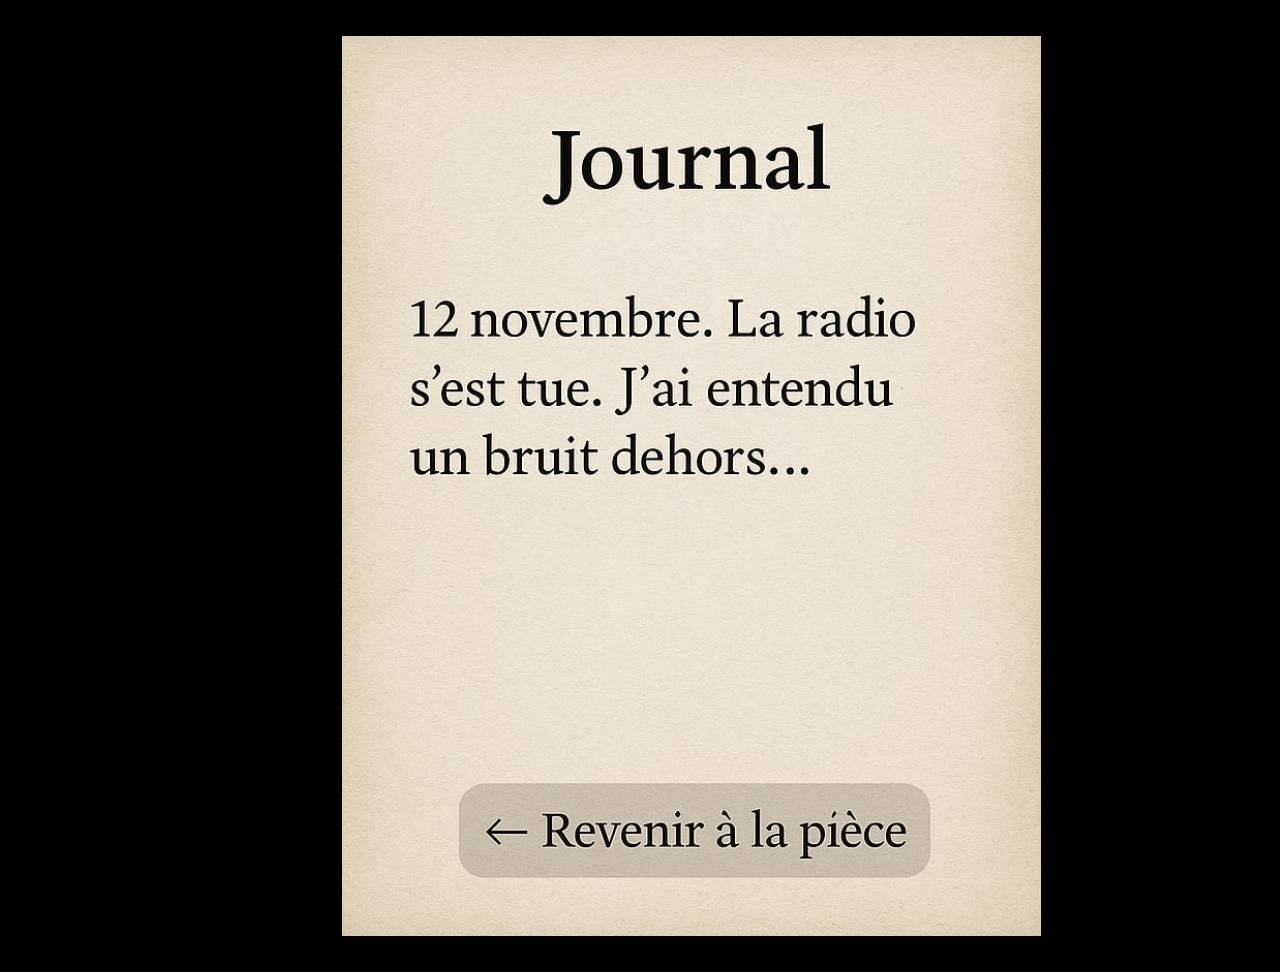
<file: SIGNAL PERDU/salle principal/journal.html>
<!DOCTYPE html>
<html lang="fr">
<head>
  <meta charset="UTF-8">
  <title>Journal – Signal Perdu</title>
 <link rel="stylesheet" href="styles/objets.css">
</head>
<body>
  <div class="full-page-image journal">
    <a href="index.html" class="retour-zone" title="Revenir à la pièce"></a>
  </div>
</body>
</html>
</file>
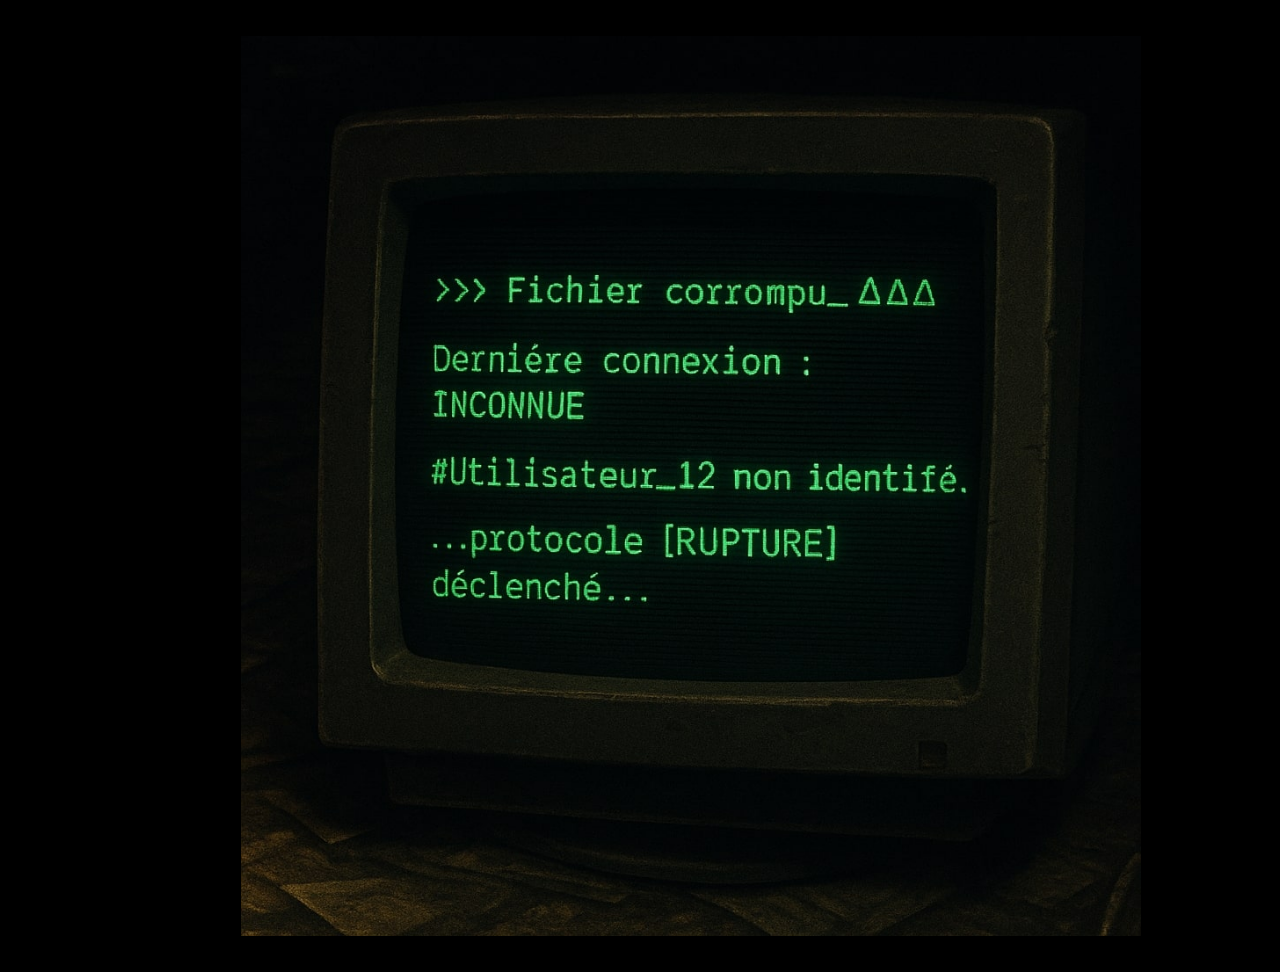
<file: SIGNAL PERDU/salle principal/ordinateur.html>
<!DOCTYPE html>
<html lang="fr">
<head>
  <meta charset="UTF-8">
  <title>Ordinateur – Signal Perdu</title>
  <link rel="stylesheet" href="styles/objets.css">
</head>
<body>
  <div class="full-page-image ordinateur">
    <a href="index.html" class="retour-zone" title="Revenir à la pièce"></a>
  </div>
</body>
</html>
</file>
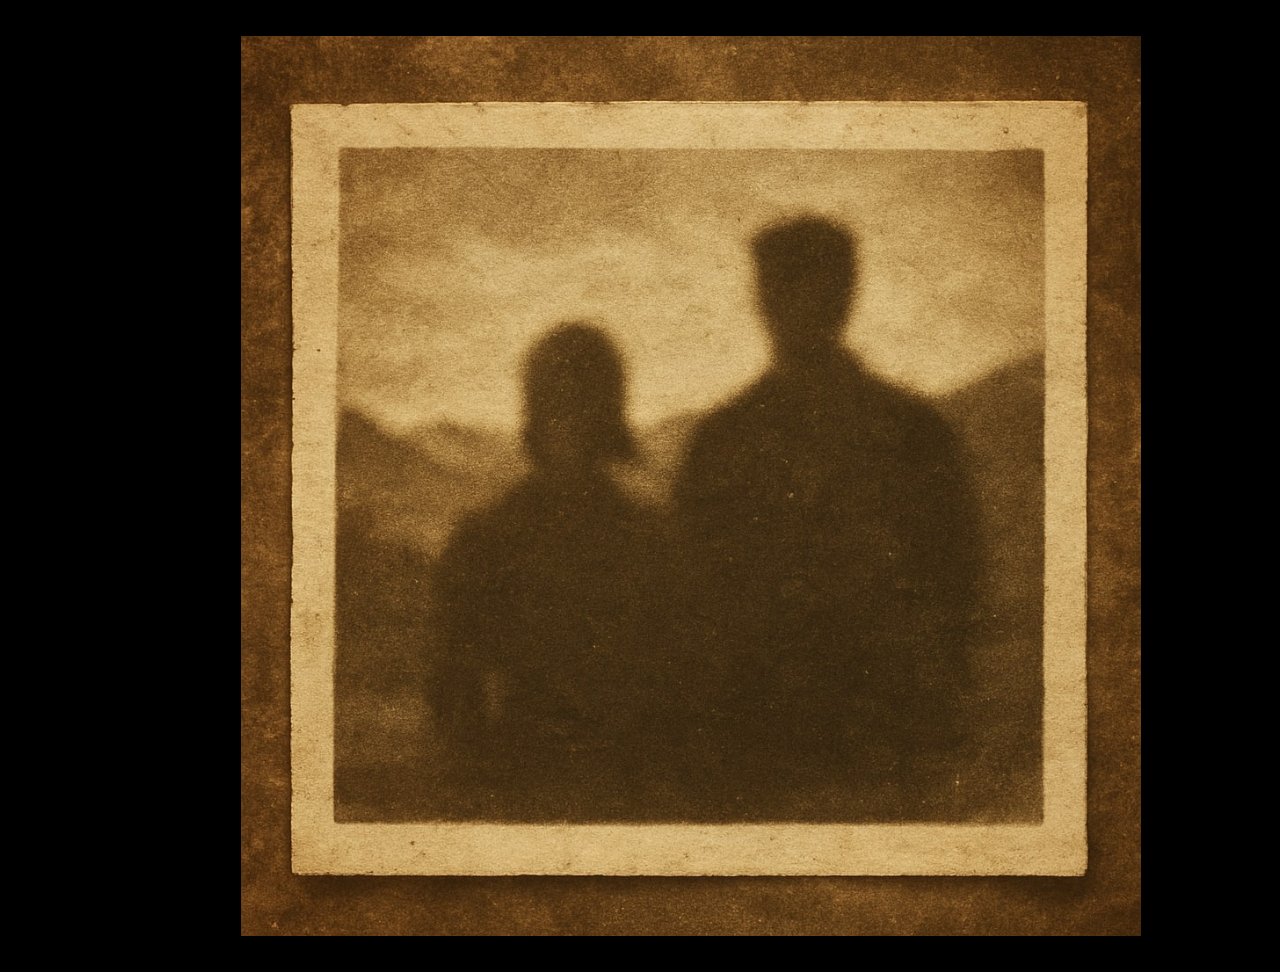
<file: SIGNAL PERDU/salle principal/photo.html>
<!DOCTYPE html>
<html lang="fr">
<head>
  <meta charset="UTF-8">
  <title>Photo – Signal Perdu</title>
 <link rel="stylesheet" href="styles/objets.css">
</head>
<body>
  <div class="full-page-image photo">
    <a href="index.html" class="retour-zone" title="Revenir à la pièce"></a>
  </div>
</body>
</html>
</file>
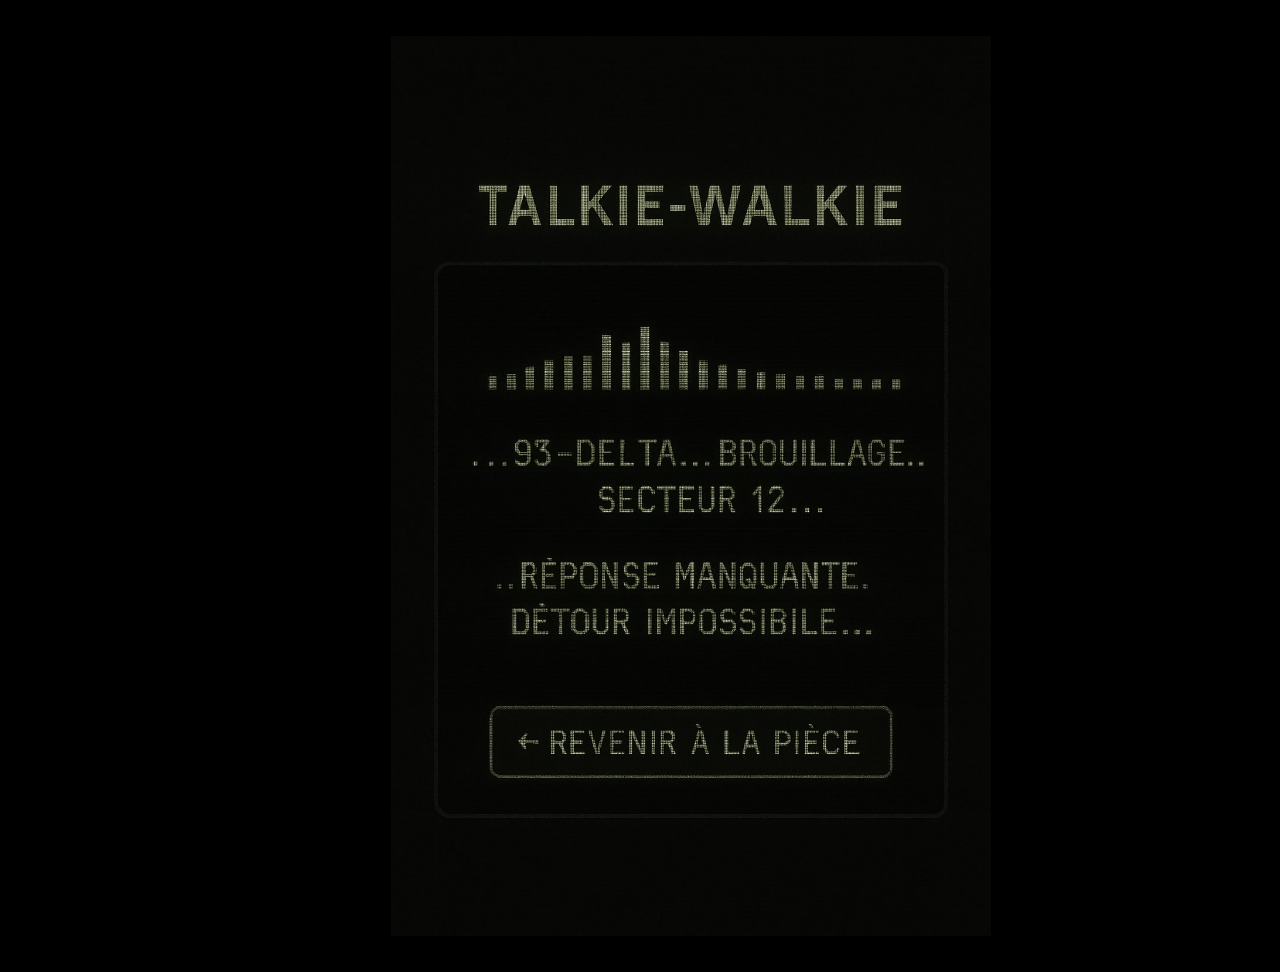
<file: SIGNAL PERDU/salle principal/talkie.html>
<!DOCTYPE html>
<html lang="fr">
<head>
  <meta charset="UTF-8">
  <title>Talkie-Walkie – Signal Perdu</title>
  <link rel="stylesheet" href="styles/objets.css">
</head>
<body>
  <div class="full-page-image talkie">
    <a href="index.html" class="retour-zone" title="Revenir à la pièce"></a>
  </div>
</body>
</html>
</file>
<file: style.css>
/* Style général */
body {
    font-family: Arial, sans-serif;
    margin: 0;
    padding: 0;
    line-height: 1.6;
    background-color: #1e1e2f;
    color: #fff;
    transition: background-color 0.3s ease, color 0.3s ease, transform 0.2s ease;
  }
  
  
  /* Navigation */
  header {
    background: #333;
    padding: 1rem;
    text-align: center;
  }
  
  header ul {
    list-style: none;
    padding: 0;
  }
  
  header ul li {
    display: inline;
    margin: 0 10px;
  }
  
  header ul li a {
    color: #fff;
    text-decoration: none;
  }
  
  header ul li a:hover {
    text-decoration: underline;
  }
  
  /* Hero section */
  .hero {
    text-align: center;
    padding: 50px;
    background: #282a36;
  }
  
  .hero h1 {
    font-size: 2.5rem;
    margin-bottom: 20px;
  }
  
  /* Sections */
  section {
    padding: 20px;
    margin: 20px auto;
    max-width: 800px;
  }
  
  .project {
    background: #444;
    padding: 15px;
    margin: 10px 0;
    border-radius: 5px;
  }
  
  .project h3 {
    margin: 0 0 10px;
  }
  
  .project a {
    color: #1e90ff;
    text-decoration: none;
  }
  
  .project a:hover {
    text-decoration: underline;
  }
  
  /* Formulaire */
  form {
    display: flex;
    flex-direction: column;
  }
  
  form label {
    margin-top: 10px;
  }
  
  form input,
  form textarea {
    padding: 10px;
    margin-top: 5px;
    border: none;
    border-radius: 5px;
    background: #fff;
    color: #000;
  }
  
  form button {
    margin-top: 15px;
    padding: 10px;
    background: #1e90ff;
    border: none;
    color: #fff;
    cursor: pointer;
    border-radius: 5px;
  }
  
  form button:hover {
    background: #4169e1;
  }
  
  /* Footer */
  footer {
    text-align: center;
    padding: 10px;
    background: #333;
    margin-top: 20px;
  }
  
 /* Calculatrice */
.calculator {
  display: flex;
  flex-direction: column;
  align-items: center;
  justify-content: center;
  margin: 0 auto;
  max-width: 350px;
  width: 100%;
  animation: fadeIn 0.6s ease-in-out;
}

/* Résultat */
#result {
  width: 90%;
  margin: 10px 0;
  text-align: right;
  font-size: 1.5em;
  padding: 10px;
  border: 1px solid #ccc;
  border-radius: 5px;
  box-shadow: 0 2px 4px rgba(0, 0, 0, 0.1);
  background-color: #fff;
  transition: background-color 0.3s ease, transform 0.3s ease;
}

#result.animate-result {
  background-color: #d1ffd6;
  transform: scale(1.05);
}

/* Historique */
.history {
  background-color: #2c2c2c;
  color: #ffffff;
  width: 90%;
  margin: 10px auto;
  padding: 10px;
  border-radius: 5px;
  font-size: 1rem;
  max-height: 150px;
  overflow-y: auto;
  border: 1px solid #444;
  position: relative;
}

/* Bouton Exporter */
.export-btn {
  margin-top: 10px;
  background-color: #28a745;
  color: white;
  border: none;
  padding: 8px 16px;
  border-radius: 4px;
  cursor: pointer;
  font-weight: bold;
  transition: background-color 0.3s ease;
}

.export-btn:hover {
  background-color: #218838;
}

/* Boutons */
.calculator .buttons {
  display: grid;
  grid-template-columns: repeat(4, 1fr);
  gap: 0.5rem;
}

.calculator button {
  padding: 1rem;
  font-size: 1.2rem;
  background-color: var(--button-bg, #007bff);
  color: white;
  border: none;
  border-radius: 4px;
  cursor: pointer;
  transition: background-color 0.3s ease, transform 0.2s ease, box-shadow 0.3s ease;
  box-shadow: 0 4px 6px rgba(0, 0, 0, 0.1);
}

.calculator button:hover {
  background-color: var(--button-hover-bg, #0056b3);
  transform: translateY(-2px);
  box-shadow: 0 6px 10px rgba(0, 0, 0, 0.2);
}

.calculator button:active {
  transform: scale(0.95);
  box-shadow: 0 3px 6px rgba(0, 0, 0, 0.15);
}

/* Animation de chargement */
@keyframes fadeIn {
  0% { opacity: 0; transform: translateY(20px); }
  100% { opacity: 1; transform: translateY(0); }
} 

/* Thème sombre */
.dark-mode {
  --bg-color: #1e1e2f;
  --text-color: #fff;
  --button-bg: #444;
  --button-hover-bg: #666;
}

/* Section timeline */
#timeline {
  padding: 2rem;
  background-color: #1e1e2f;
  color: #fff;
}

#timeline h2 {
  text-align: center;
  margin-bottom: 2rem;
  font-size: 2rem;
}

.timeline {
  border-left: 2px solid #007bff;
  padding: 1rem;
  position: relative;
}

.event {
  position: relative;
  margin-bottom: 1.5rem;
  padding-left: 1.5rem;
}

.event h3 {
  font-size: 1.2rem;
  margin-bottom: 0.5rem;
  color: #007bff;
}

.event p {
  font-size: 1rem;
  line-height: 1.5;
}

.event::before {
  content: '';
  position: absolute;
  left: -9px;
  top: 0;
  width: 18px;
  height: 18px;
  background-color: #007bff;
  border-radius: 50%;
  border: 2px solid #1e1e2f;
}

.event:last-child::after {
  content: '';
  position: absolute;
  left: -1px;
  bottom: -1.5rem;
  height: 1.5rem;
  width: 2px;
  background-color: #007bff;
}

.event {
  opacity: 0;
  transform: translateY(20px);
  transition: opacity 0.6s ease, transform 0.6s ease;
}

.event.visible {
  opacity: 1;
  transform: translateY(0);
}

#contact {
  padding: 2rem;
  background-color: var(--secondary-bg);
  color: var(--text-color);
  max-width: 600px;
  margin: 2rem auto;
  border-radius: 8px;
  box-shadow: 0 4px 8px rgba(0, 0, 0, 0.1);
}

#contact h2 {
  text-align: center;
  font-size: 2rem;
  margin-bottom: 1rem;
}

#contact p {
  text-align: center;
  font-size: 1.1rem;
  margin-bottom: 2rem;
}

form {
  display: flex;
  flex-direction: column;
  gap: 1rem;
}

form label {
  font-size: 1rem;
  font-weight: bold;
}

form input,
form textarea {
  width: 100%;
  padding: 0.8rem;
  font-size: 1rem;
  border: 1px solid var(--border-color, #ccc); /* Couleur de la bordure */
  border-radius: 4px;
  background-color: var(--input-bg, #fff); /* Couleur de fond des champs */
  color: var(--text-color-dark, #000); /* Couleur du texte dans les champs */
}

form input::placeholder,
form textarea::placeholder {
  color: var(--placeholder-color, #888); /* Couleur des placeholders */
}

form input:focus,
form textarea:focus {
  outline: none;
  border-color: var(--button-bg, #007bff); /* Bordure plus visible au focus */
  box-shadow: 0 0 4px rgba(0, 123, 255, 0.5); /* Effet visuel au focus */
}

form button {
  padding: 0.8rem;
  font-size: 1rem;
  background-color: var(--button-bg, #007bff); /* Couleur du bouton */
  color: var(--button-text-color, #fff); /* Couleur du texte du bouton */
  border: none;
  border-radius: 4px;
  cursor: pointer;
  transition: background-color 0.3s ease;
}

form button:hover {
  background-color: var(--button-hover-bg, #0056b3); /* Couleur au survol */
}


/* Responsivité */
@media (max-width: 768px) {
  #contact {
    padding: 1rem;
  }

  form input,
  form textarea {
    font-size: 0.9rem;
  }

  form button {
    font-size: 0.9rem;
  }
}
.timeline-title {
  font-size: 1.5rem;
  margin: 2rem 0 1rem;
  color: #1e90ff;
  border-bottom: 1px solid #1e90ff;
  padding-bottom: 0.5rem;
}
/* --- Projets Figma --- */
.project-img {
  width: 100%;
  max-width: 600px;
  border-radius: 16px;
  box-shadow: 0 15px 25px rgba(0,0,0,0.3);
  transition: transform 0.3s ease, box-shadow 0.3s ease, backdrop-filter 0.3s;
}

.project-img:hover {
  transform: scale(1.03) rotateX(1deg);
  box-shadow: 0 20px 40px rgba(0,0,0,0.4);
  backdrop-filter: blur(6px) brightness(1.1);
}
.figma-gallery {
  display: grid;
  grid-template-columns: repeat(auto-fit, minmax(280px, 1fr));
  gap: 2rem;
  padding: 2rem 1rem;
  justify-items: center;
}

.project-img {
  width: 100%;
  max-width: 500px;
  border-radius: 16px;
  box-shadow: 0 12px 24px rgba(0, 0, 0, 0.25);
  transition: transform 0.4s ease, box-shadow 0.4s ease, backdrop-filter 0.4s;
}

.project-img:hover {
  transform: scale(1.05) rotateX(2deg);
  box-shadow: 0 20px 40px rgba(0, 0, 0, 0.4);
  backdrop-filter: blur(4px) brightness(1.15);
  cursor: pointer;
}
.figma-link {
  display: inline-block;
  margin-top: 1rem;
  padding: 0.8rem 1.5rem;
  background: transparent;
  border: 2px solid #1e90ff;
  color: #1e90ff;
  border-radius: 8px;
  font-weight: bold;
  text-decoration: none;
  transition: all 0.3s ease;
  position: relative;
  overflow: hidden;
}

.figma-link::before {
  content: "";
  position: absolute;
  left: 0;
  top: 0;
  height: 100%;
  width: 0;
  background: #1e90ff;
  z-index: 0;
  transition: width 0.4s ease;
}

.figma-link:hover::before {
  width: 100%;
}

.figma-link:hover {
  color: white;
}

.figma-link::before {
  border-radius: 6px;
}

.figma-link:hover {
  transform: scale(1.03);
  box-shadow: 0 4px 12px rgba(30, 144, 255, 0.4);
}
.btn-site {
  display: inline-block;
  background: #ff003c; /* Supprime le carré rouge à la main si besoin */
  color: white;
  padding: 10px 20px;
  border-radius: 8px;
  text-decoration: none;
  font-weight: bold;
  transition: background 0.3s ease;
}

.btn-site:hover {
  background: #cc0033; /* Supprime aussi le carré si tu en vois un ici */
}
.toast {
  visibility: hidden;
  position: fixed;
  bottom: 30px;
  right: 30px;
  background-color: #28a745;
  color: white;
  padding: 12px 20px;
  border-radius: 8px;
  font-weight: bold;
  box-shadow: 0 4px 8px rgba(0, 0, 0, 0.2);
  transition: visibility 0s, opacity 0.5s ease-in-out;
  opacity: 0;
  z-index: 1000;
}

.toast.show {
  visibility: visible;
  opacity: 1;
}
/* Centrage des titres */
section h2, section h3 {
  text-align: center;
}

/* Section Mes projets persos */
#personal-projects h2 {
  text-align: center;
  font-size: 1.8rem;
  margin-top: 2rem;
}

/* Boutons Apex Velocity */
.apex-section {
  background-color: #444;
  padding: 2rem;
  border-radius: 10px;
  margin: 2rem auto;
  text-align: center;
  max-width: 800px;
}

.apex-section h3 {
  font-size: 1.5rem;
  color: white;
}

.apex-section p {
  margin: 1rem 0;
  color: white;
}

.apex-buttons {
  display: flex;
  gap: 1rem;
  justify-content: center;
  flex-wrap: wrap;
  margin-top: 1rem;
}

.apex-buttons a {
  background-color: #1e90ff;
  color: white;
  padding: 0.8rem 1.5rem;
  border-radius: 8px;
  text-decoration: none;
  font-weight: bold;
  transition: background 0.3s ease;
}

.apex-buttons a:hover {
  background-color: #0077cc;
}

#skills {
  padding: 2rem;
  text-align: center;
  background-color: #282a36;
}

#skills h2 {
  font-size: 2rem;
  margin-bottom: 1.5rem;
  color: #1e90ff;
}

.tools-logos {
  display: flex;
  flex-wrap: wrap;
  justify-content: center;
  gap: 2rem;
}

.tools-logos img {
  width: 60px;
  height: 60px;
  object-fit: contain;
  transition: transform 0.3s ease;
}

.tools-logos img:hover {
  transform: scale(1.1);
}

.video-preview-banner {
  background-color: #1f1f1f;
  border-left: 4px solid #e5e5e5;
  padding: 1.2em;
  margin: 1.5em auto;
  color: #f0f0f0;
  font-style: italic;
  font-size: 1.1rem;
  font-family: 'Georgia', serif;
  text-align: center;
  max-width: 80%;
  box-shadow: 0 2px 6px rgba(0, 0, 0, 0.1);
  border-radius: 8px;
  animation: fadeInUp 1s ease-out;
}

@keyframes fadeInUp {
  from {
    opacity: 0;
    transform: translateY(12px);
  }
  to {
    opacity: 1;
    transform: translateY(0);
  }
}

.video-coming-soon {
  display: block;
  margin: 1.2em auto;
  padding: 0.6em 1.5em;
  font-size: 1rem;
  font-weight: 500;
  color: #ccc;
  background-color: transparent;
  border: 2px solid #ccc;
  border-radius: 30px;
  cursor: not-allowed;
  transition: all 0.3s ease;
  font-family: 'Segoe UI', sans-serif;
}

.video-coming-soon:hover {
  border-color: #fff;
  color: #fff;
}
</file>
<file: SIGNAL PERDU/salle principal/styles/salle.css>
body {
  margin: 0;
  overflow: hidden;
}

.salle {
  position: relative;
  width: 100vw;
  height: 100vh;
}

.fond {
  width: 100%;
  height: 100%;
  object-fit: cover;
}

/* Zones interactives cliquables */
.zone {
  position: absolute;
  display: block;
  cursor: pointer;
  /* optionnel : border: 2px dashed red; pour debug */
}

/* Coordonnées à ajuster selon ton image de fond */
#journal {
  top: 60%;
  left: 25%;
  width: 8%;
  height: 12%;
}

#photo {
  top: 79%;
  left: 52%;
  width: 10%;
  height: 14%;
}

#talkie {
  top: 70%;
  right: 13%;
  width: 8%;
  height: 18%;
}

#ordinateur {
  top: 45%;
  right: 20%;
  width: 14%;
  height: 20%;
}
</file>
<file: SIGNAL PERDU/salle principal/styles/objets.css>
html, body { 
  height: 100%;
  margin: 0;
  padding: 0;
  background-color: #000;
  color: #f2f2f2;
  font-family: 'Georgia', serif;
}

.full-page-image {
  width: 100vw;
  height: 100vh;

  /* 🔽 CHANGEMENTS ICI */
  background-size: contain;              /* au lieu de cover */
  background-position: center;
  background-repeat: no-repeat;

  /* Le background s’affiche dans la zone de contenu (rétrécie par le padding) */
  padding: 4vh 4vw;                      /* ajuste pour réduire/agrandir l’image */
  background-origin: content-box;
  background-clip: content-box;

  position: relative;
}

/* Images de fond spécifiques */
.full-page-image.journal    { background-image: url('../images/journal.jpg'); }
.full-page-image.photo      { background-image: url('../images/photo.jpg'); }
.full-page-image.talkie     { background-image: url('../images/talkie.jpg'); }
.full-page-image.ordinateur { background-image: url('../images/ordinateur.jpg'); }

/* Zone cliquable pour revenir à index.html */
.retour-zone {
  position: absolute;
  bottom: 5%;
  left: 50%;
  transform: translateX(-50%);
  width: 320px;
  height: 60px;
  cursor: pointer;
}
</file>
